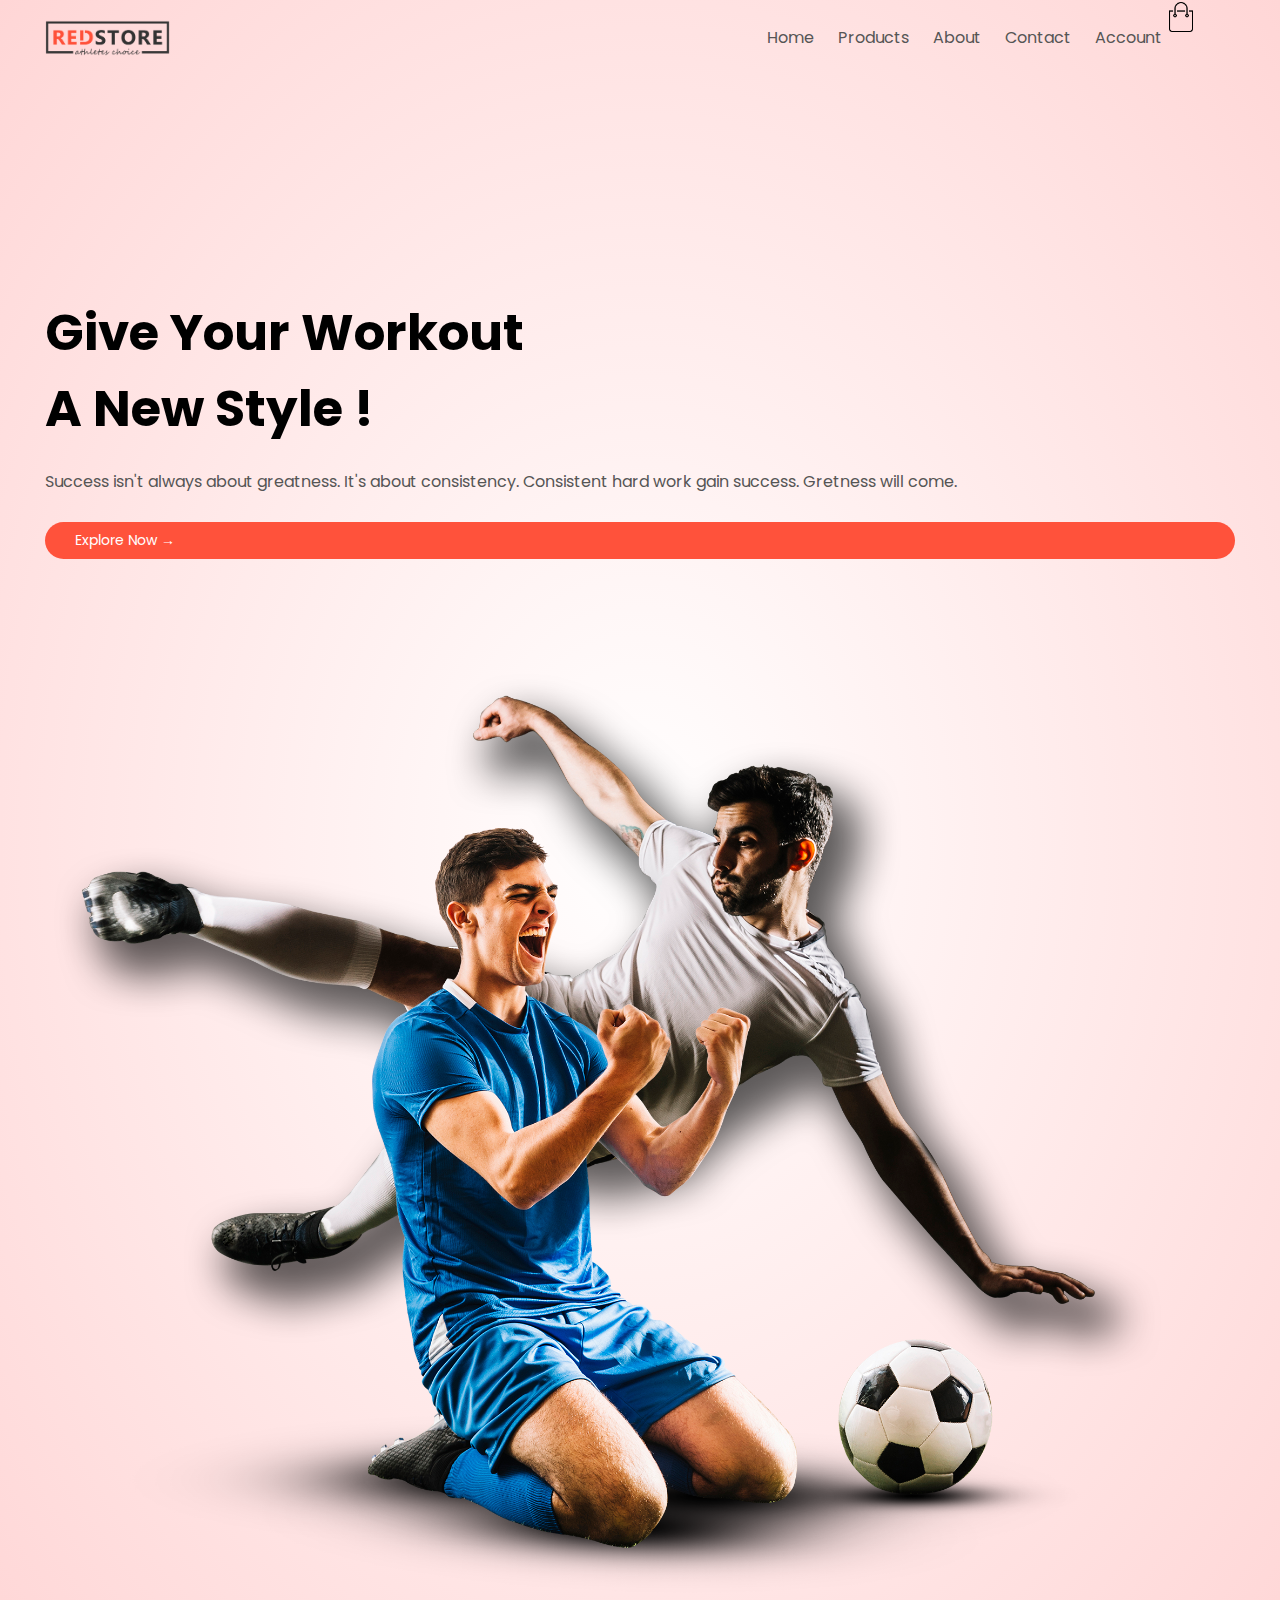
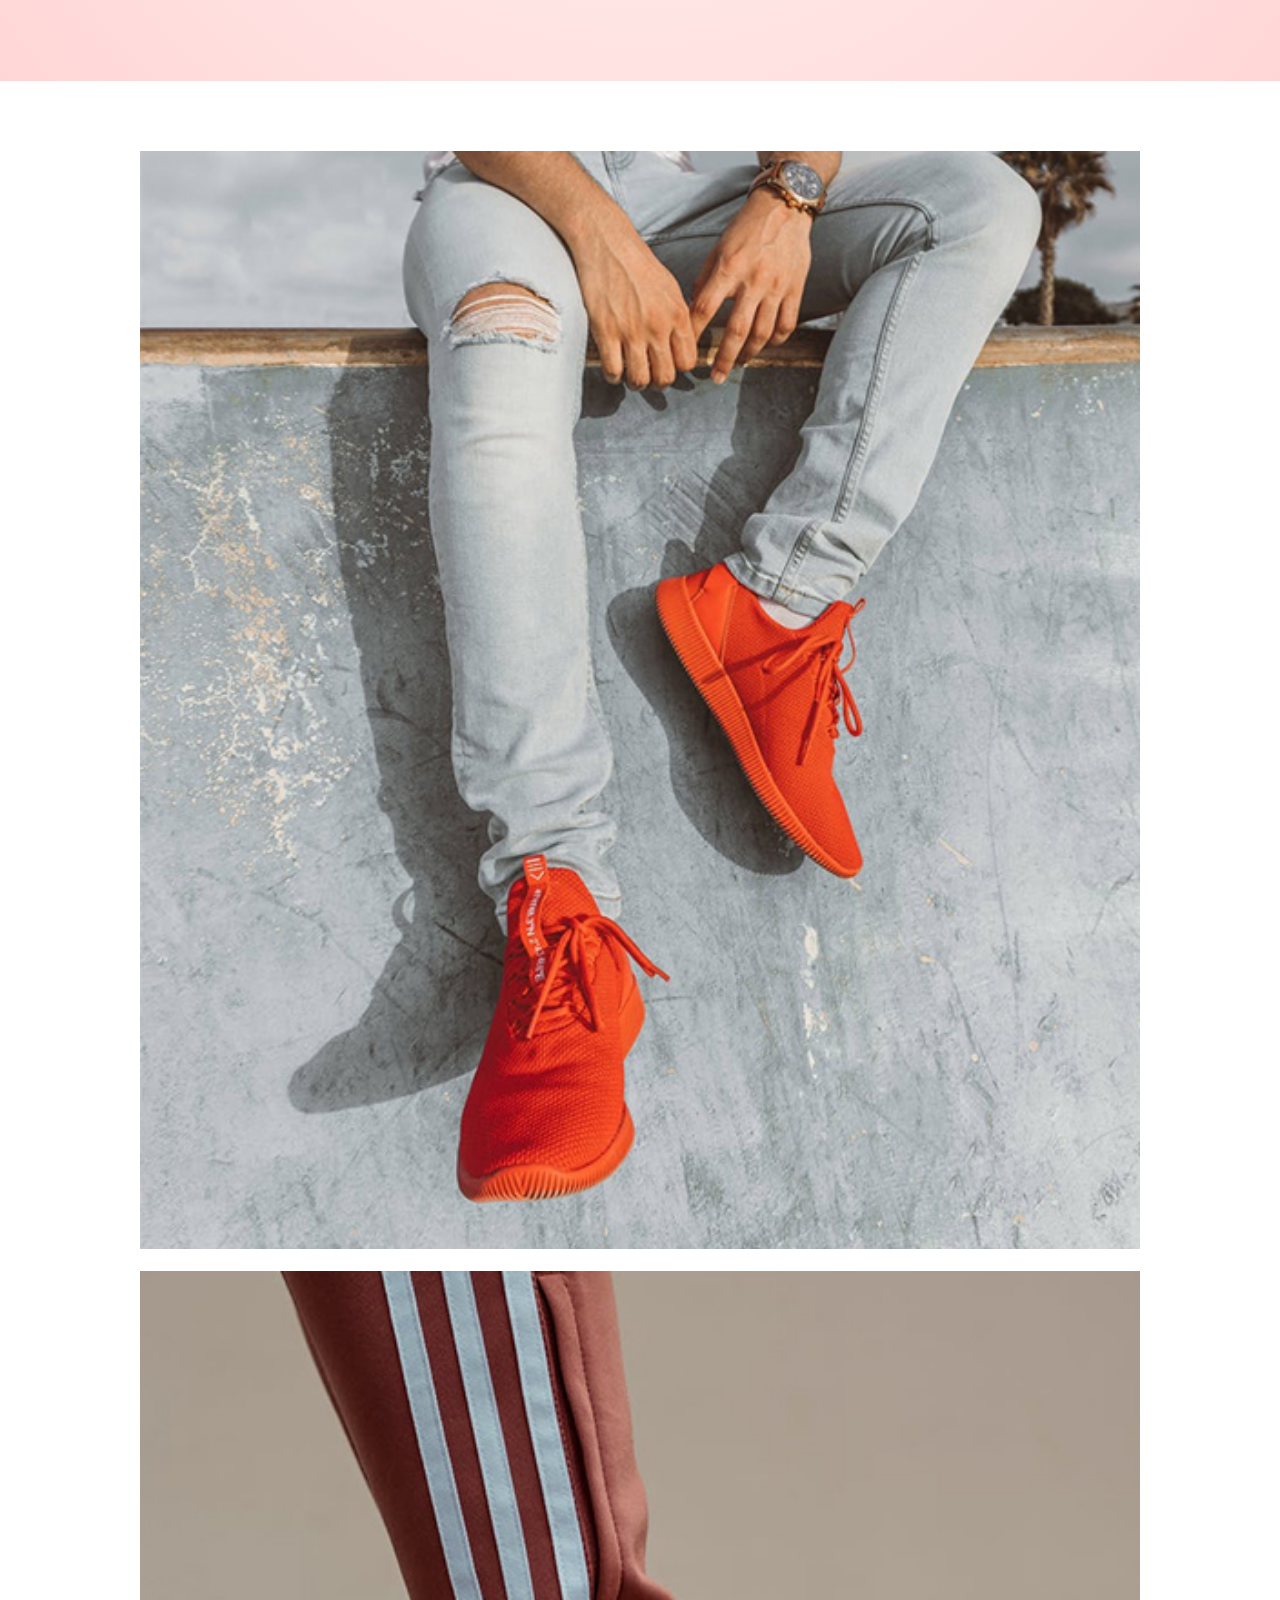
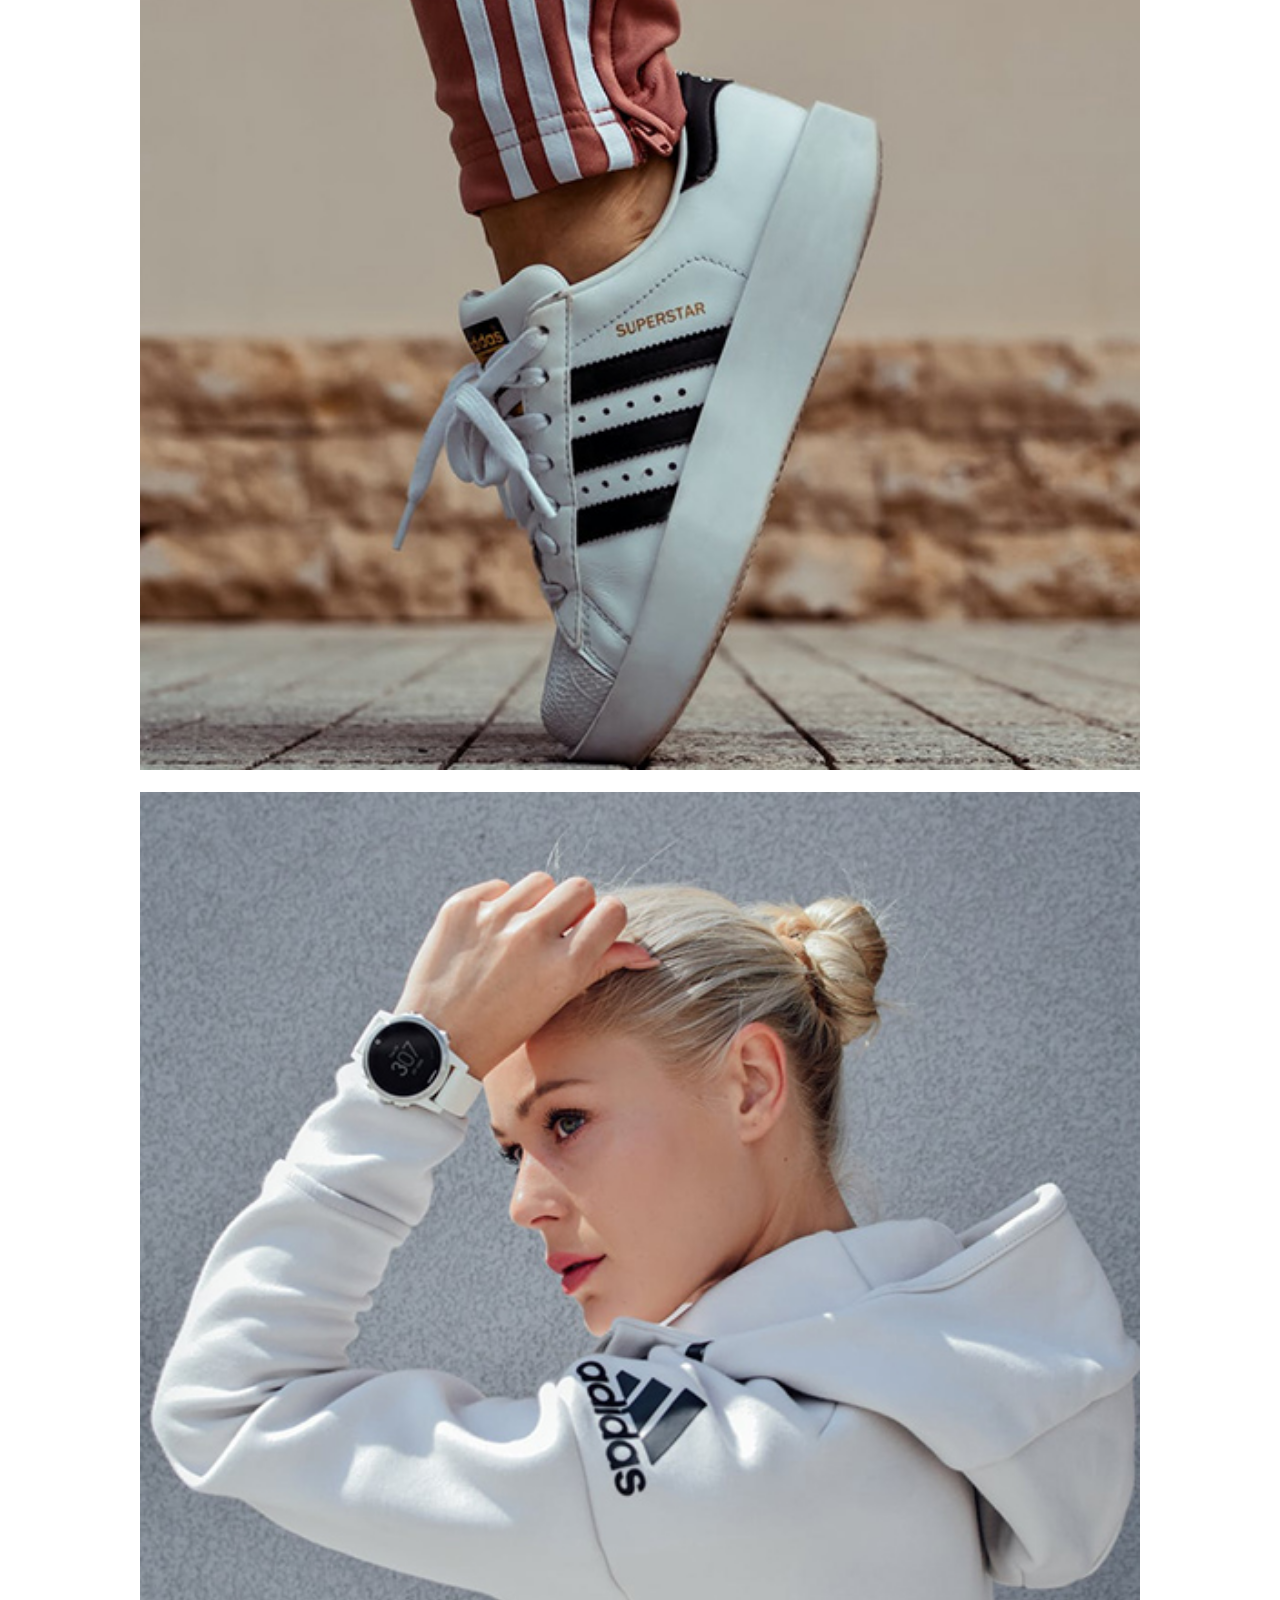
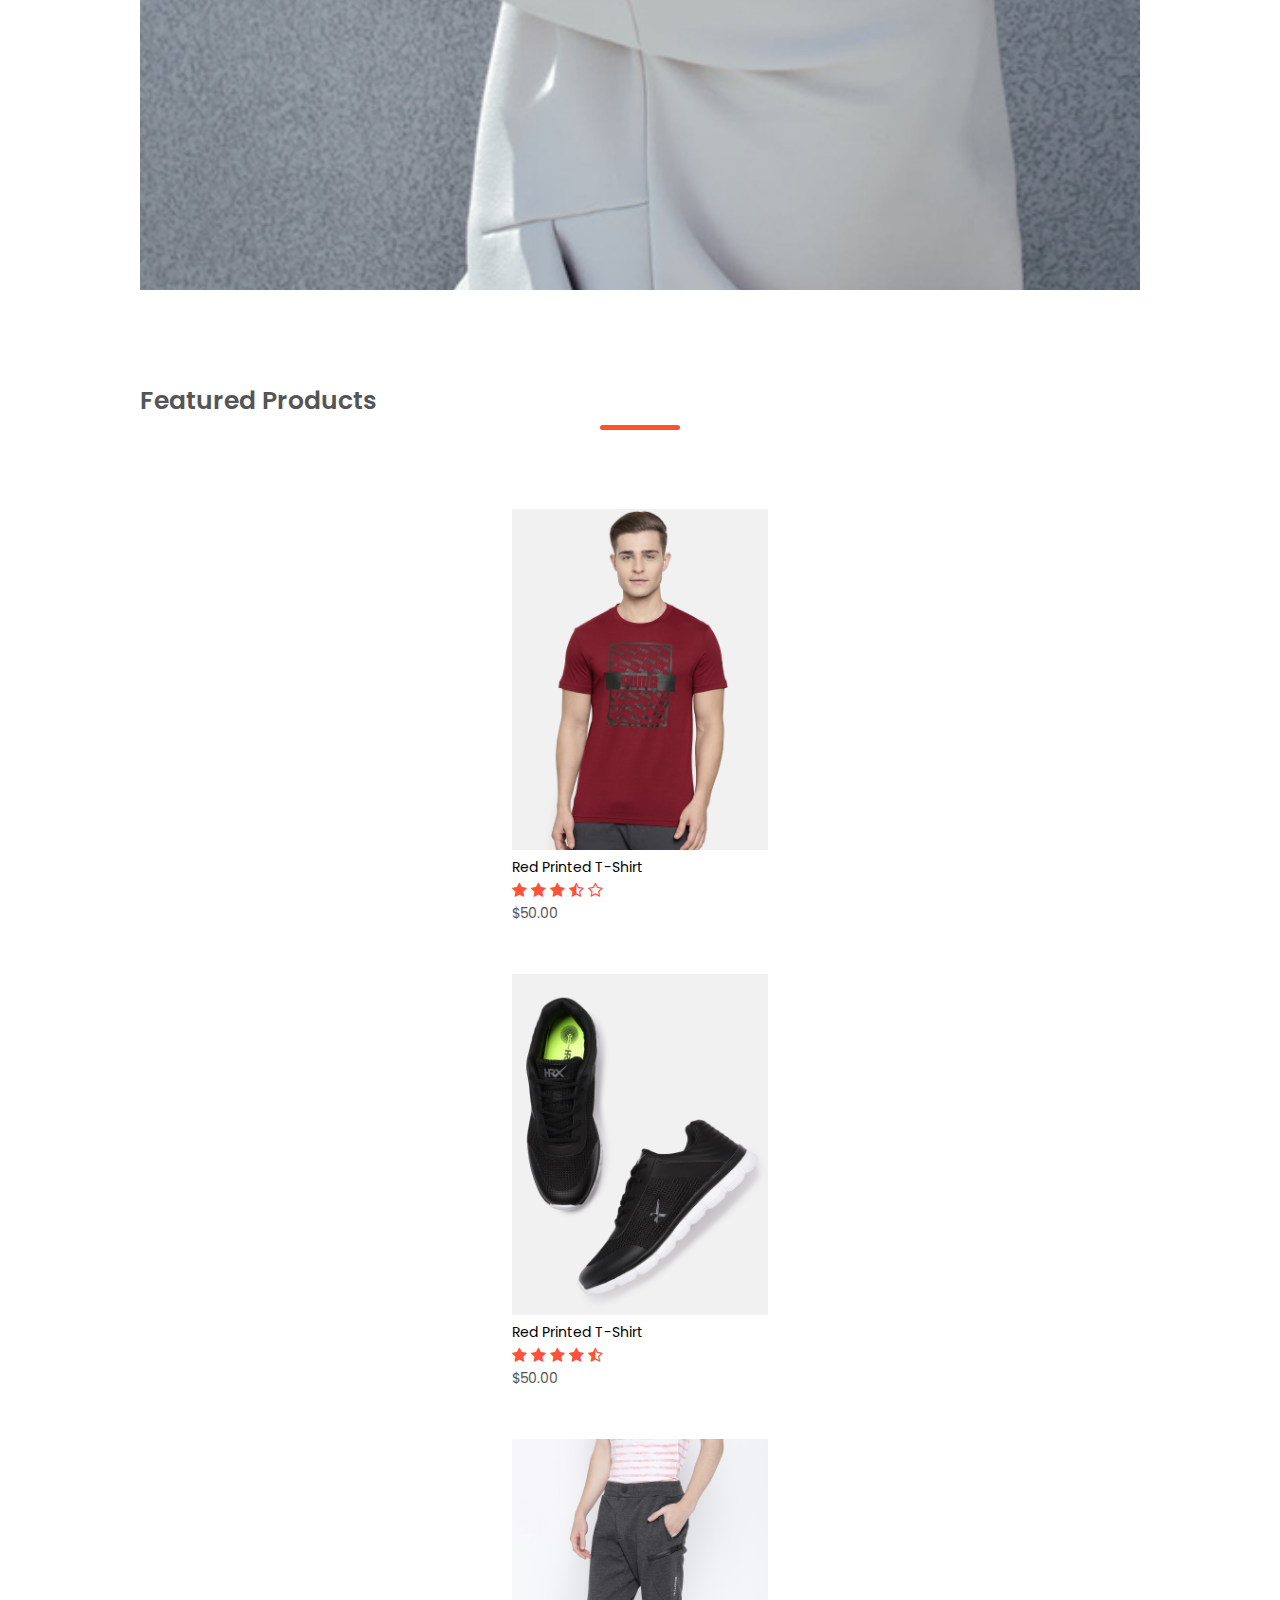
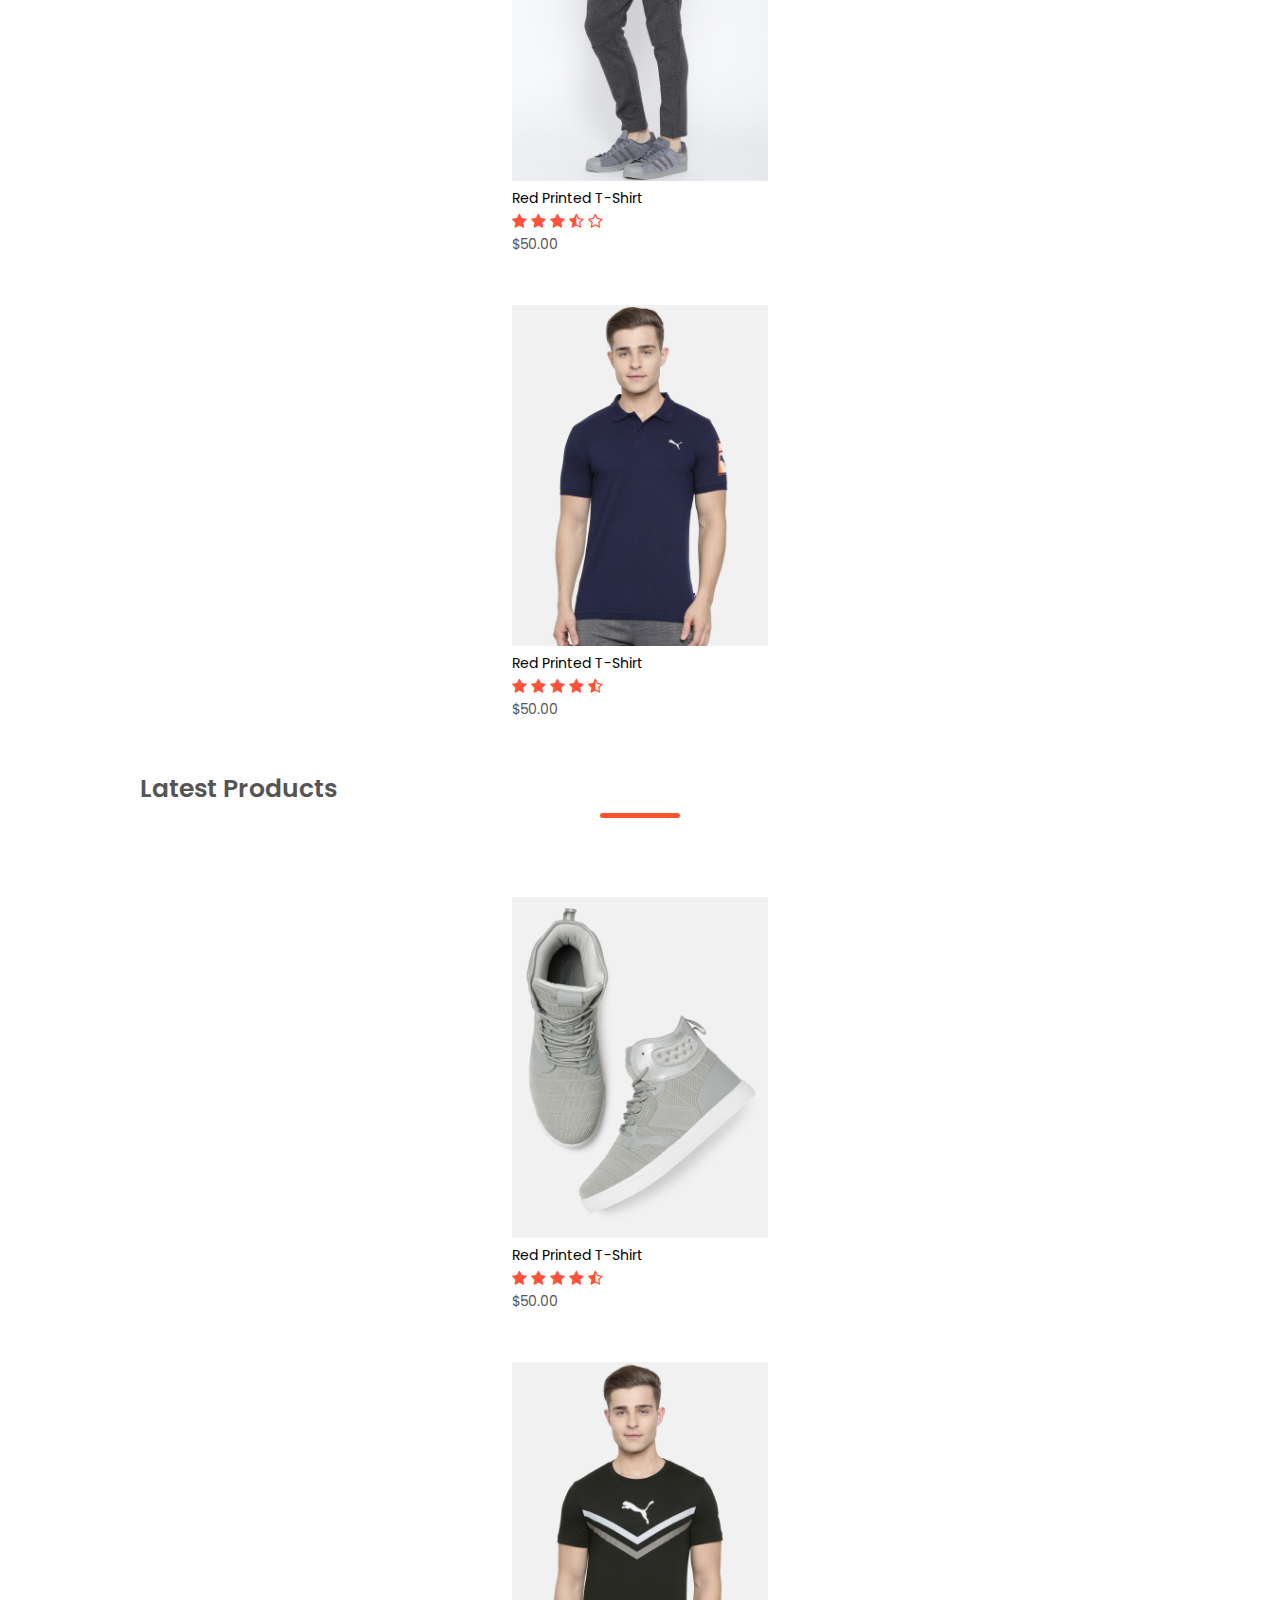
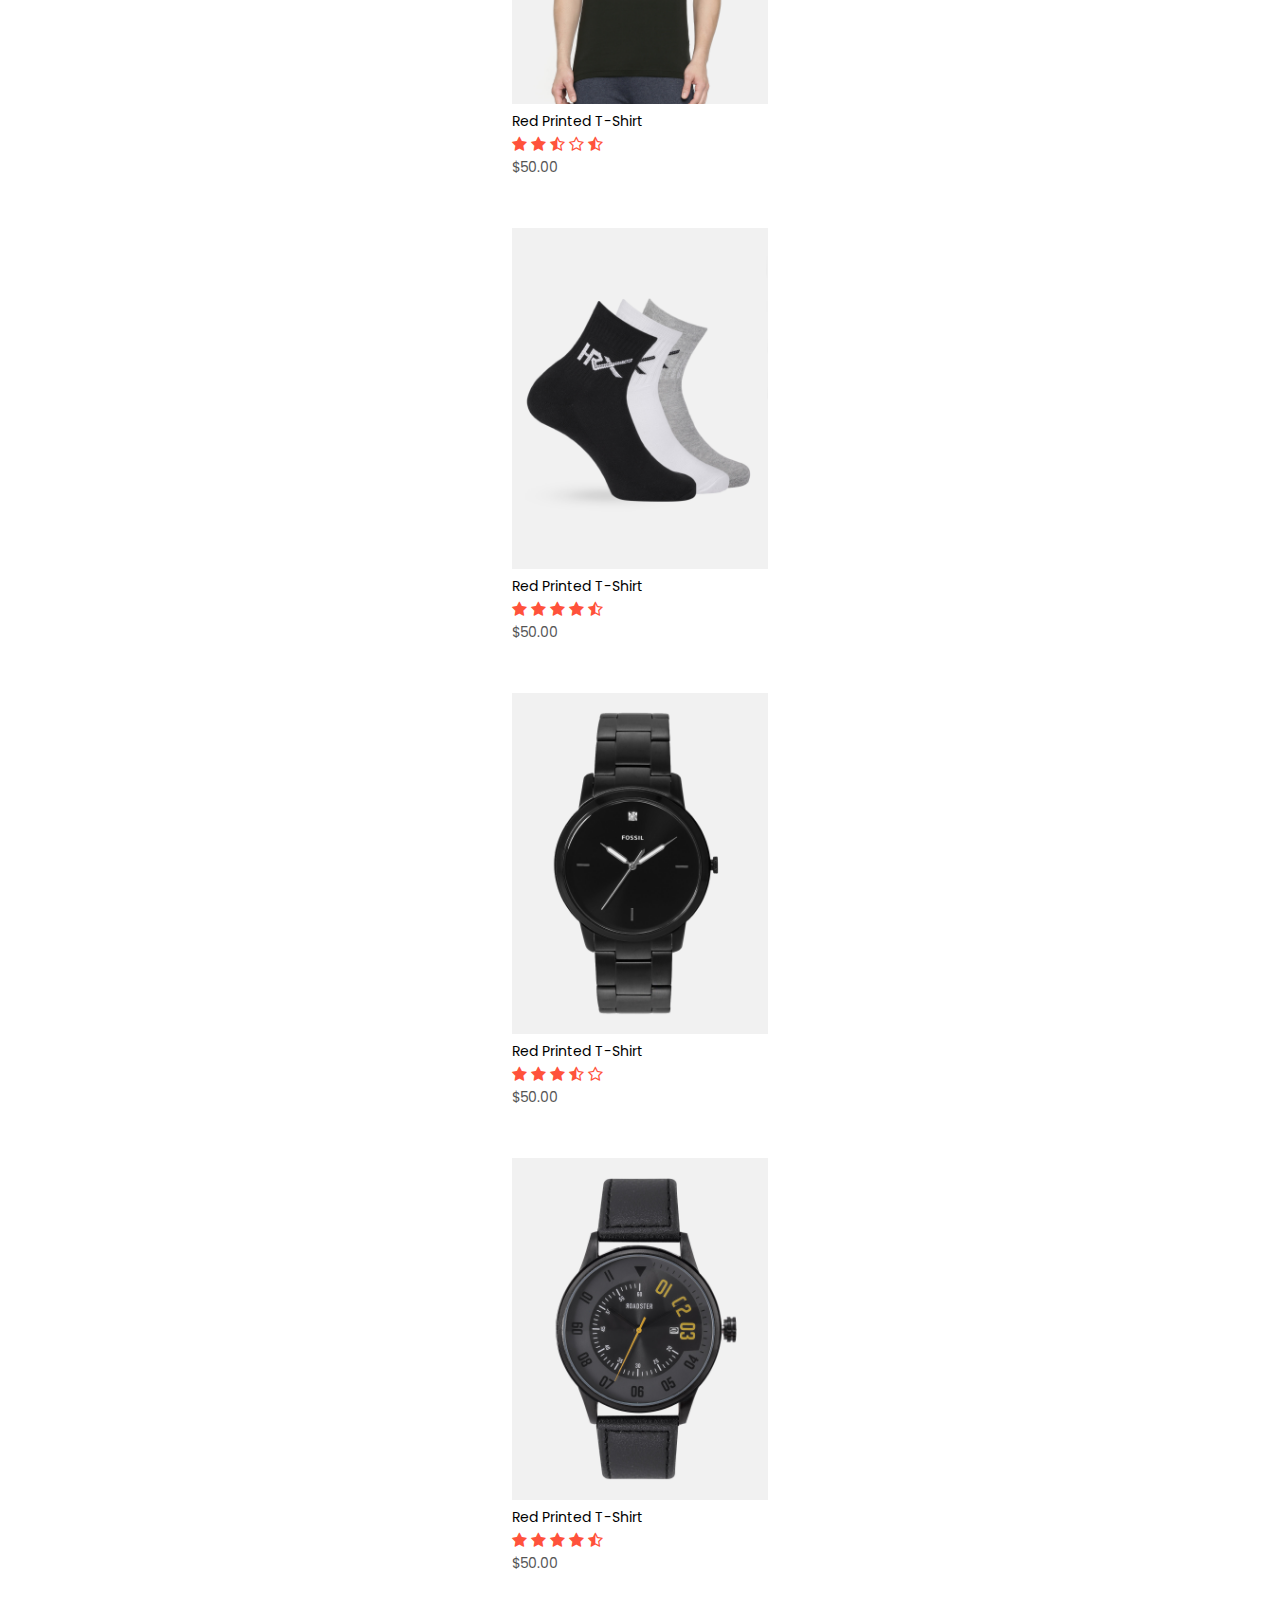
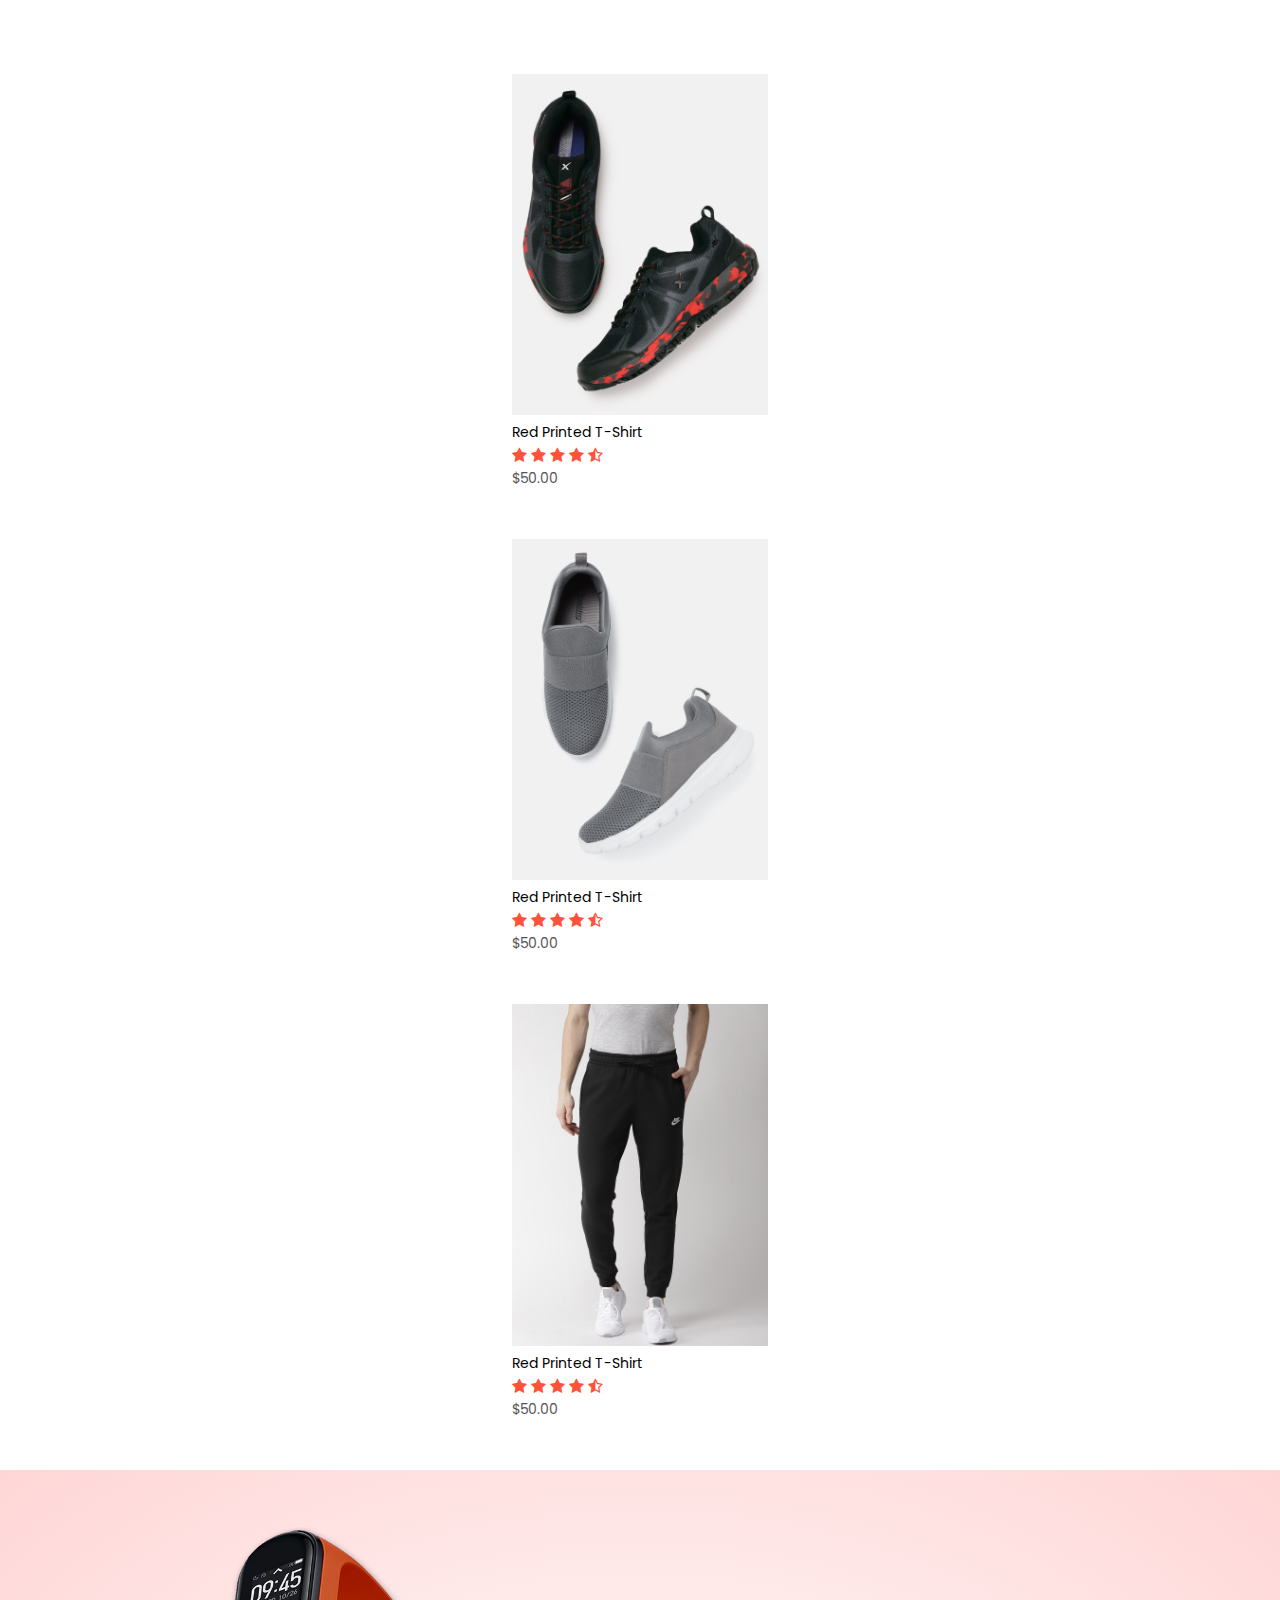
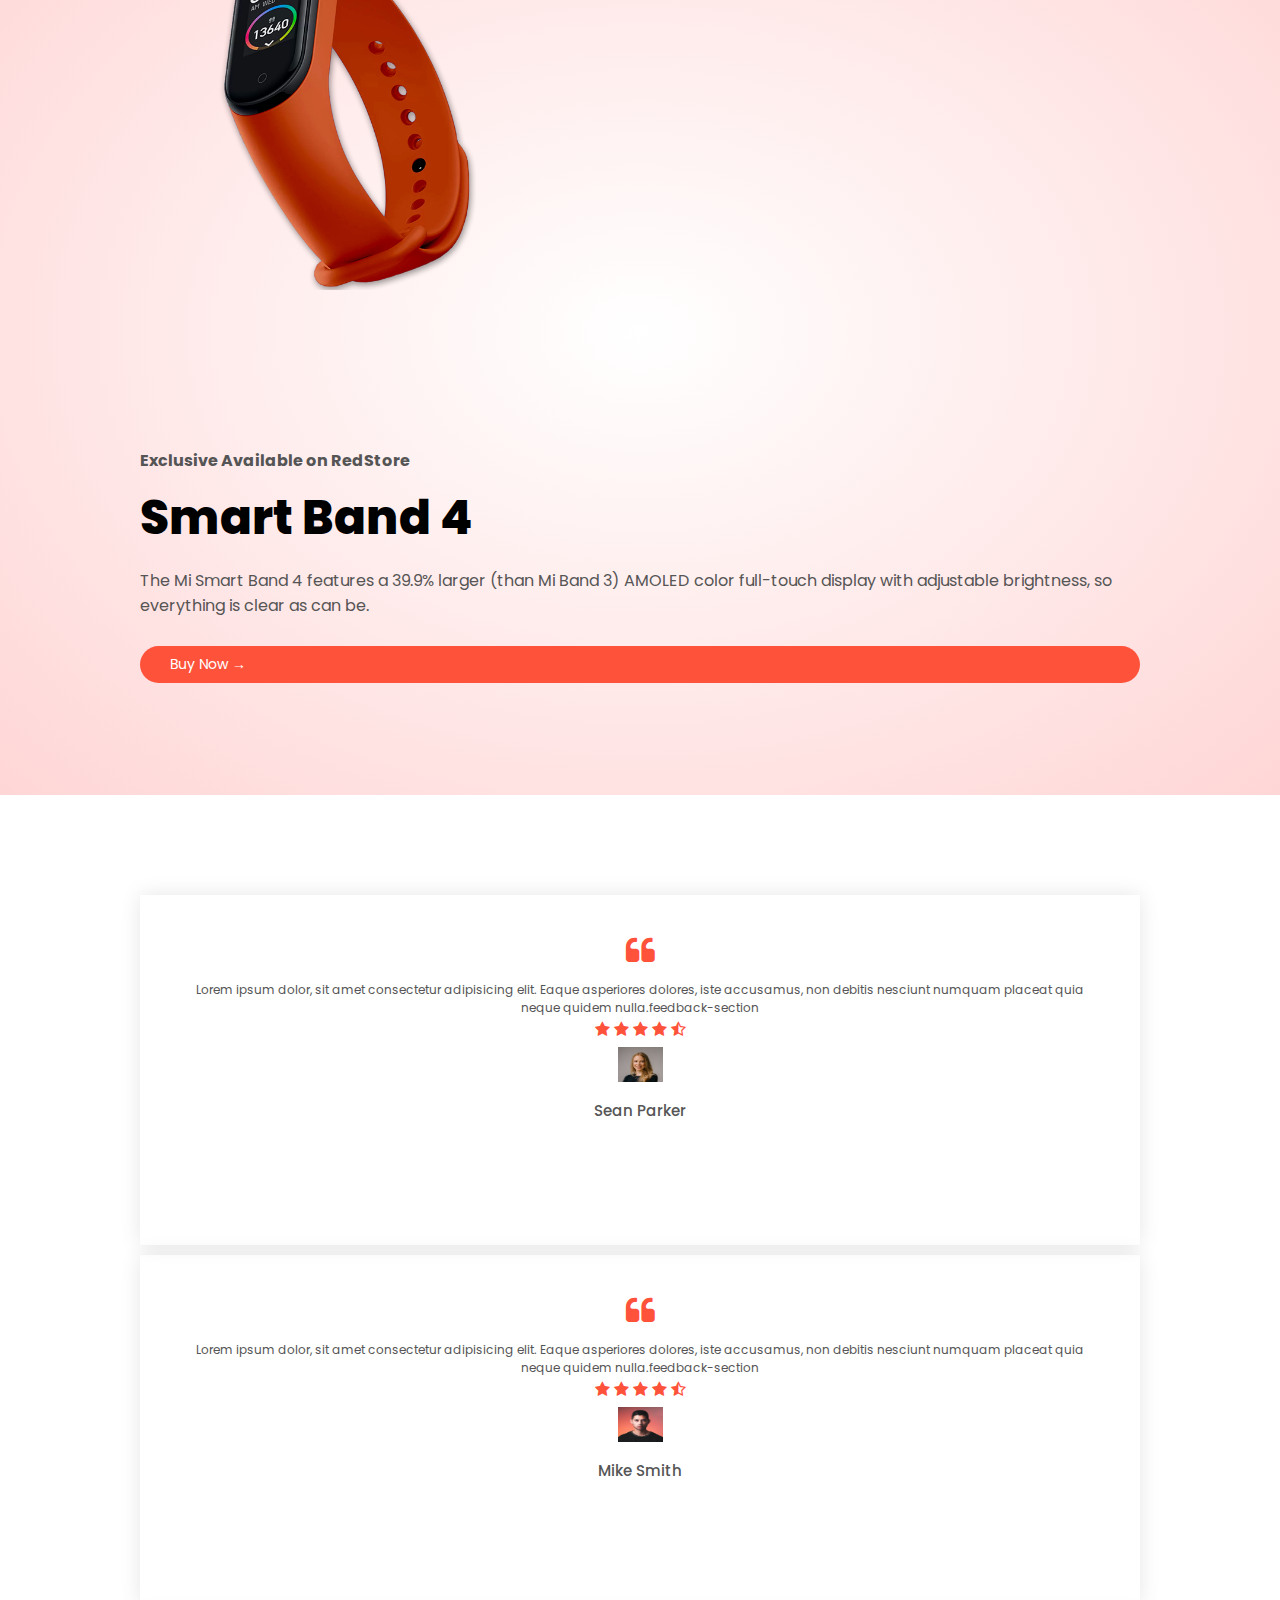
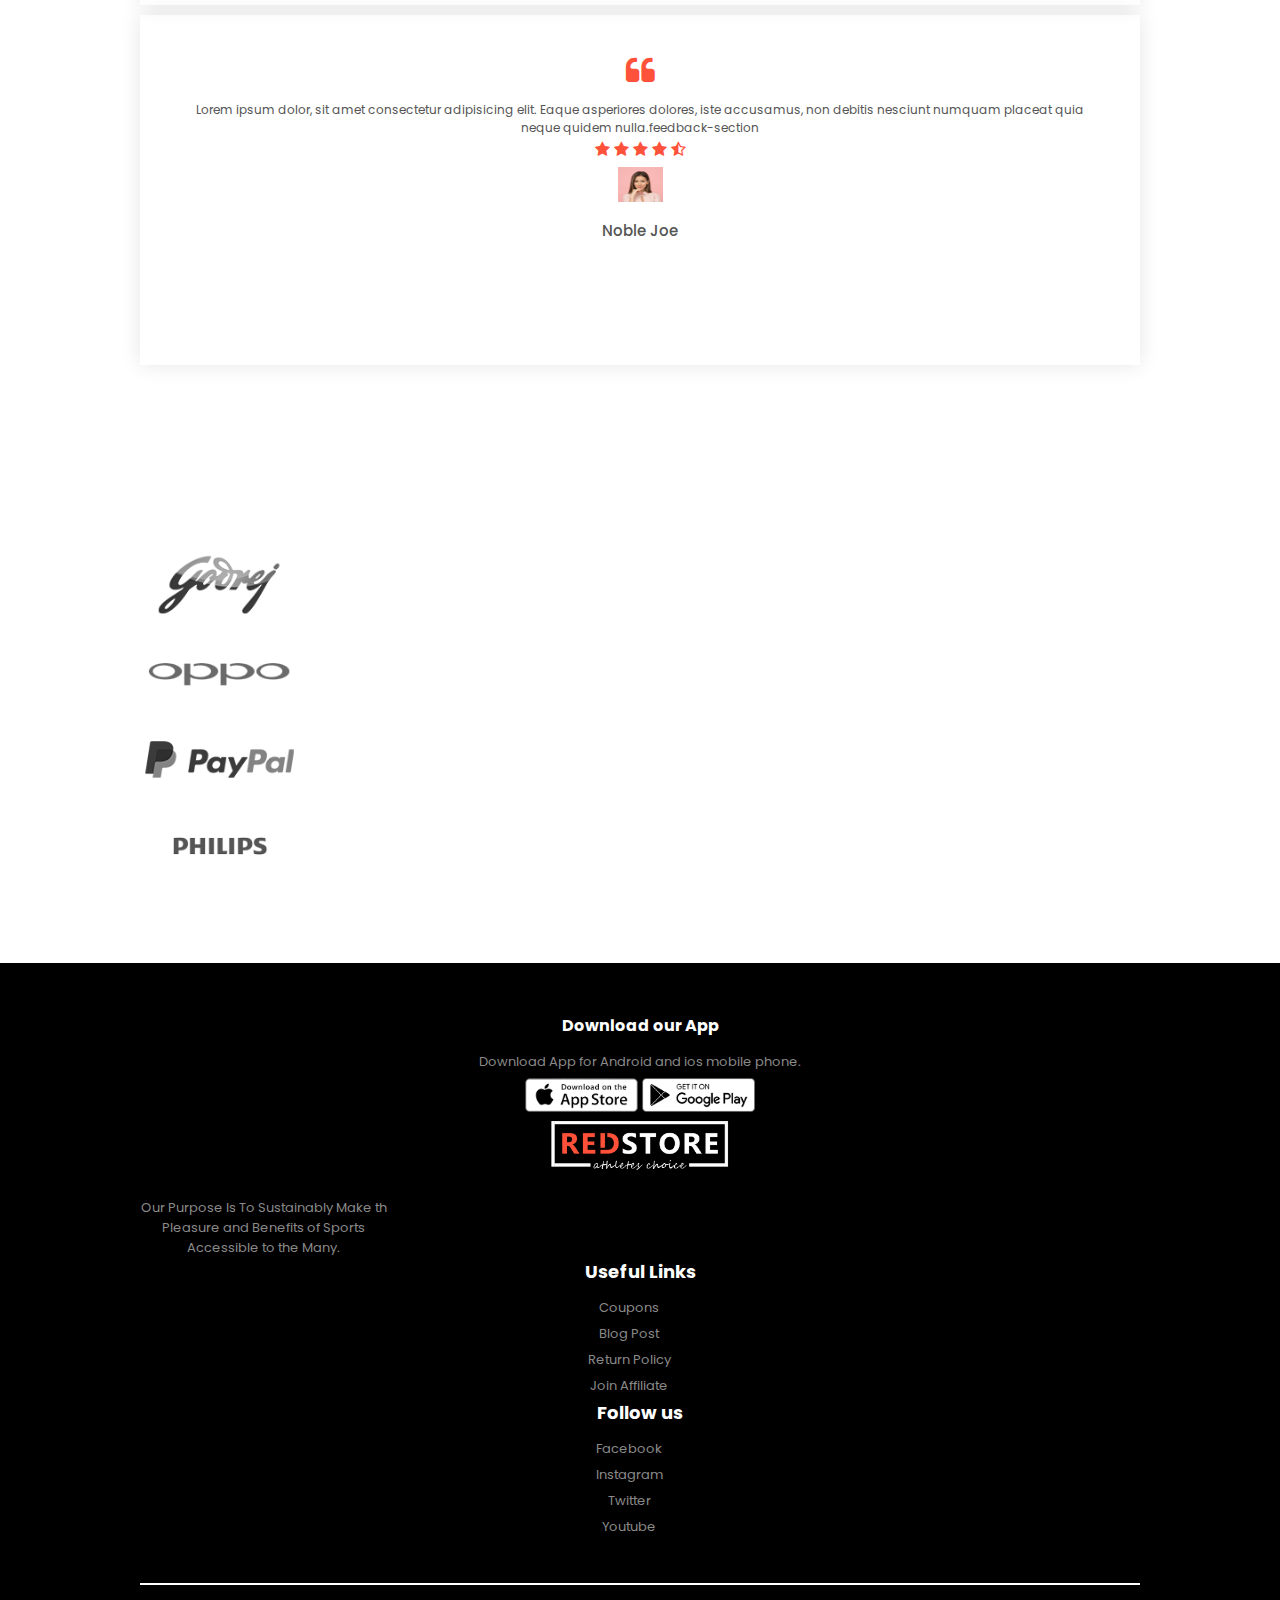
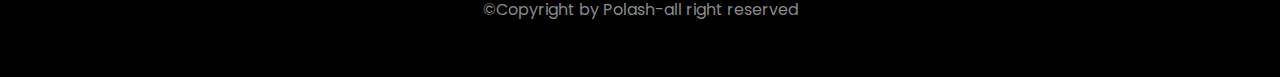
<file: img/index.html>
<!doctype html>
<html lang="en">

<head>
    <title>RedStore | eCommerce Website</title>
    <!-- Required meta tags -->
    <meta charset="utf-8">
    <meta name="viewport" content="width=device-width, initial-scale=1, shrink-to-fit=no">
    <link rel="shortcut icon" href="download.png" type="image/x-icon">
    <link rel="preconnect" href="https://fonts.googleapis.com">
    <link rel="preconnect" href="https://fonts.gstatic.com" crossorigin>
    <link
        href="https://fonts.googleapis.com/css2?family=Jost:wght@100;200;300;400;500;600;700;800;900&family=Lato:ital,wght@0,400;1,700&family=Poppins:wght@300;400;500;600;700;800&family=Work+Sans:ital,wght@0,200;0,300;0,400;0,500;0,600;0,700;0,800;0,900;1,200;1,300;1,400;1,500;1,700&display=swap"
        rel="stylesheet">

    <link rel="stylesheet" href="https://cdnjs.cloudflare.com/ajax/libs/font-awesome/4.7.0/css/font-awesome.css"
        integrity="sha512-5A8nwdMOWrSz20fDsjczgUidUBR8liPYU+WymTZP1lmY9G6Oc7HlZv156XqnsgNUzTyMefFTcsFH/tnJE/+xBg=="
        crossorigin="anonymous" referrerpolicy="no-referrer" />
    <!-- Bootstrap CSS v5.2.1 -->
    <link href="https://cdn.jsdelivr.net/npm/bootstrap@5.2.1/dist/css/bootstrap.min.css" rel="stylesheet"
        integrity="sha384-iYQeCzEYFbKjA/T2uDLTpkwGzCiq6soy8tYaI1GyVh/UjpbCx/TYkiZhlZB6+fzT" crossorigin="anonymous">
    <link rel="stylesheet" href="style.css">

</head>

<body>

    <div class="header">
        <div class="container">

            <div class="logo">
                <a href="index.html"> <img src="logo.png" width="125px"></a>

            </div>

            <div class="menu">

                <ul id="menuItems">

                    <li><a href="">Home</a></li>
                    <li><a href="product.html" target="_blank">Products</a></li>
                    <li><a href="">About</a></li>
                    <li><a href="">Contact</a></li>
                    <li><a href="account.html" target="_blank">Account</a></li>
                </ul>
               <a href="cart.html" target="_blank"> <img src="cart.png" width="30px" height="30px"></a>
               <img src="menu.png" class="mnu-icon">
            </div>



            <div class="banner">
                <div class="row">
                    <div class="col-xl-6">
                        <div class="banner-content">
                            <h1>Give Your Workout A New Style !</h1>
                            <p>Success isn't always about greatness. It's about consistency. Consistent
                                hard work gain success. Gretness will come.</p>
                            <div class="btn">Explore Now &#8594;</div>
                        </div>
                    </div>
                    <div class="col-xl-6">
                        <img src="image1.png" alt="">
                    </div>
                </div>
            </div>

        </div>
    </div>


    <div class="category">
        <div class="small-container">
            <div class="row">
                <div class="col-xl-4 col-md-12">
                    <img src="category-1.jpg" alt="">
                </div>
                <div class="col-xl-4 col-md-12">
                    <img src="category-2.jpg " alt="">
                </div>
                <div class="col-xl-4  col-md-12">
                    <img src="category-3.jpg" alt="">
                </div>
            </div>
        </div>
    </div>



    <!-- Featured product section  -->


    <div class="featured-product">
        <div class="small-container">
            <h2 class="text-center f-title">Featured Products</h2>
            <div class="row">
                <div class="col-xl-4 items">
                    <a href="Product-details.html" target="_blank"><img src="product-1.jpg" alt=""></a>
                    <h4>Red Printed T-Shirt</h4>
                    <div class="rating">
                        <i class="fa fa-star"></i>
                        <i class="fa fa-star"></i>
                        <i class="fa fa-star"></i>
                        <i class="fa fa-star-half-o"></i>
                        <i class="fa fa-star-o"></i>
                    </div>
                    <p>$50.00</p>
                </div>
                <div class="col-xl-4 items">
                    <a href="Product-details.html" target="_blank"><img src="product-2.jpg" alt=""></a>
                    <h4>Red Printed T-Shirt</h4>
                    <div class="rating">
                        <i class="fa fa-star"></i>
                        <i class="fa fa-star"></i>
                        <i class="fa fa-star"></i>
                        <i class="fa fa-star"></i>
                        <i class="fa fa-star-half-o"></i>
                    </div>
                    <p>$50.00</p>
                </div>
                <div class="col-xl-3 items">
                    <a href="Product-details.html" target="_blank"><img src="product-3.jpg" alt=""></a>
                    <h4>Red Printed T-Shirt</h4>
                    <div class="rating">
                        <i class="fa fa-star"></i>
                        <i class="fa fa-star"></i>
                        <i class="fa fa-star"></i>
                        <i class="fa fa-star-half-o"></i>
                        <i class="fa fa-star-o"></i>
                    </div>
                    <p>$50.00</p>
                </div>
                <div class="col-xl-4 items">
                    <a href="Product-details.html" target="_blank"><img src="product-4.jpg" alt=""></a>
                    <h4>Red Printed T-Shirt</h4>
                    <div class="rating">
                        <i class="fa fa-star"></i>
                        <i class="fa fa-star"></i>
                        <i class="fa fa-star"></i>
                        <i class="fa fa-star"></i>
                        <i class="fa fa-star-half-o"></i>
                    </div>
                    <p>$50.00</p>
                </div>

            </div>
        </div>
    </div>

    <div class="featured-product">
        <div class="small-container">
            <h2 class="text-center f-title">Latest Products</h2>
            <div class="row">
                <div class="col-xl-4 items">
                    <a href="Product-details.html" target="_blank"><img src="product-5.jpg" alt=""></a>
                    <h4>Red Printed T-Shirt</h4>
                    <div class="rating">
                        <i class="fa fa-star"></i>
                        <i class="fa fa-star"></i>
                        <i class="fa fa-star"></i>
                        <i class="fa fa-star"></i>
                        <i class="fa fa-star-half-o"></i>
                    </div>
                    <p>$50.00</p>
                </div>
                <div class="col-xl-4 items">
                    <a href="Product-details.html" target="_blank"><img src="product-6.jpg" alt=""></a>
                    <h4>Red Printed T-Shirt</h4>
                    <div class="rating">

                        <i class="fa fa-star"></i>
                        <i class="fa fa-star"></i>
                        <i class="fa fa-star-half-o"></i>
                        <i class="fa fa-star-o"></i>
                        <i class="fa fa-star-half-o"></i>
                    </div>
                    <p>$50.00</p>
                </div>
                <div class="col-xl-3 items">
                    <a href="Product-details.html" target="_blank"><img src="product-7.jpg" alt=""></a>
                    <h4>Red Printed T-Shirt</h4>
                    <div class="rating">
                        <i class="fa fa-star"></i>
                        <i class="fa fa-star"></i>
                        <i class="fa fa-star"></i>
                        <i class="fa fa-star"></i>
                        <i class="fa fa-star-half-o"></i>
                    </div>
                    <p>$50.00</p>
                </div>
                <div class="col-xl-4 items">
                    <a href="Product-details.html" target="_blank"><img src="product-8.jpg" alt=""></a>
                    <h4>Red Printed T-Shirt</h4>
                    <div class="rating">
                        <i class="fa fa-star"></i>
                        <i class="fa fa-star"></i>
                        <i class="fa fa-star"></i>
                        <i class="fa fa-star-half-o"></i>
                        <i class="fa fa-star-o"></i>
                    </div>
                    <p>$50.00</p>
                </div>

            </div>
        </div>
    </div>



    <div class="featured-product">
        <div class="small-container">

            <div class="row">
                <div class="col-xl-4 items last">
                    <a href="Product-details.html" target="_blank"><img src="product-9.jpg" alt=""></a>
                    <h4>Red Printed T-Shirt</h4>
                    <div class="rating">
                        <i class="fa fa-star"></i>
                        <i class="fa fa-star"></i>
                        <i class="fa fa-star"></i>
                        <i class="fa fa-star"></i>
                        <i class="fa fa-star-half-o"></i>
                    </div>
                    <p>$50.00</p>
                </div>
                <div class="col-xl-4 items">
                    <a href="Product-details.html" target="_blank"><img src="product-10.jpg" alt=""></a>
                    <h4>Red Printed T-Shirt</h4>
                    <div class="rating">
                        <i class="fa fa-star"></i>
                        <i class="fa fa-star"></i>
                        <i class="fa fa-star"></i>
                        <i class="fa fa-star"></i>
                        <i class="fa fa-star-half-o"></i>
                    </div>
                    <p>$50.00</p>
                </div>
                <div class="col-xl-3 items">
                    <a href="Product-details.html" target="_blank"><img src="product-11.jpg" alt=""></a>
                    <h4>Red Printed T-Shirt</h4>
                    <div class="rating">
                        <i class="fa fa-star"></i>
                        <i class="fa fa-star"></i>
                        <i class="fa fa-star"></i>
                        <i class="fa fa-star"></i>
                        <i class="fa fa-star-half-o"></i>
                    </div>
                    <p>$50.00</p>
                </div>
                <div class="col-xl-4 items mb-5">
                    <a href="Product-details.html" target="_blank"><img src="product-12.jpg" alt=""></a>
                    <h4>Red Printed T-Shirt</h4>
                    <div class="rating">
                        <i class="fa fa-star"></i>
                        <i class="fa fa-star"></i>
                        <i class="fa fa-star"></i>
                        <i class="fa fa-star"></i>
                        <i class="fa fa-star-half-o"></i>
                    </div>
                    <p>$50.00</p>
                </div>

            </div>
        </div>
    </div>



    <!-- smart band section -->

    <div class="smart-band">
        <div class="small-container">
            <div class="row">
                <div class="col-xl-5 col-md-12">
                    <img src="exclusive.png" alt="">
                </div>
                <div class="col-xl-7 col-md-12">
                    <div class="smart-content">
                        <h4>
                            Exclusive Available on RedStore</h4>
                        <h2>Smart Band 4</h2>
                        <p>The Mi Smart Band 4 features a 39.9% larger (than Mi Band 3) AMOLED color full-touch display
                            with
                            adjustable brightness, so everything is clear as can be.
                        </p>
                        <div class="btn">Buy Now →</div>
                    </div>
                </div>
            </div>
        </div>
    </div>


    <!-- ----------feedback-section--------------- -->

    <div class="feedback-section">
        <div class="small-container">
            <div class="row">
                <div class="col-xl-4">
                    <div class="card">
                        <i class="fa fa-quote-left top"></i>
                        <p>Lorem ipsum dolor, sit amet consectetur adipisicing elit. Eaque asperiores dolores, iste
                            accusamus, non debitis nesciunt numquam placeat quia neque quidem nulla.feedback-section</p>
                        <div class="rating text-center ">
                            <i class="fa fa-star"></i>
                            <i class="fa fa-star"></i>
                            <i class="fa fa-star"></i>
                            <i class="fa fa-star"></i>
                            <i class="fa fa-star-half-o"></i>
                        </div>
                        <img src="user-1.png" width="45px" height="45px" class="rounded-circle">
                        <h6 class="text-center">Sean Parker</h6>
                    </div>
                </div>
                <div class="col-xl-4">
                    <div class="card">
                        <i class="fa fa-quote-left top"></i>
                        <p>Lorem ipsum dolor, sit amet consectetur adipisicing elit. Eaque asperiores dolores, iste
                            accusamus, non debitis nesciunt numquam placeat quia neque quidem nulla.feedback-section</p>
                        <div class="rating text-center ">
                            <i class="fa fa-star"></i>
                            <i class="fa fa-star"></i>
                            <i class="fa fa-star"></i>
                            <i class="fa fa-star"></i>
                            <i class="fa fa-star-half-o"></i>
                        </div>
                        <img src="user-2.png" width="45px" height="45px" class="rounded-circle">
                        <h6 class="text-center">Mike Smith</h6>
                    </div>
                </div>
                <div class="col-xl-4">
                    <div class="card">
                        <i class="fa fa-quote-left top"></i>
                        <p>Lorem ipsum dolor, sit amet consectetur adipisicing elit. Eaque asperiores dolores, iste
                            accusamus, non debitis nesciunt numquam placeat quia neque quidem nulla.feedback-section</p>
                        <div class="rating text-center ">
                            <i class="fa fa-star"></i>
                            <i class="fa fa-star"></i>
                            <i class="fa fa-star"></i>
                            <i class="fa fa-star"></i>
                            <i class="fa fa-star-half-o"></i>
                        </div>
                        <img src="user-3.png" width="45px" height="45px" class="rounded-circle">
                        <h6 class="text-center">Noble Joe</h6>
                    </div>
                </div>
            </div>
        </div>
    </div>


    <div class="brand-icon">
        <div class="small-container">
            <div class="row">
                <div class="col-xl-3 col-md-12  mx-md-auto">
                    <img src="logo-godrej.png" alt="">
                </div>
                <div class="col-xl-3 col-md-12 mx-md-auto">
                    <img src="logo-oppo.png" alt="">
                </div>
                <div class="col-xl-3 col-md-12 mx-md-auto">
                    <img src="logo-paypal.png" alt="">
                </div>
                <div class="col-xl-3 col-md-12 mx-md-auto">
                    <img src="logo-philips.png" alt="">
                </div>
            </div>
        </div>
    </div>


    <!-- footer section -->

    <div class="footer">
        <div class="small-container">
            <div class="row">
                <div class="col-xl-3">
                    <div class="app">
                        <h3>Download our App</h3>
                        <p>Download App for Android and ios mobile phone.</p>
                        <img src="app-store.png" alt="">
                        <img src="play-store.png" alt="">
                    </div>
                </div>

                <div class="col-xl-3">
                    <div class="redstore">
                        <img src="logo-white.png" alt="">
                        <p>Our Purpose Is To Sustainably Make th Pleasure and Benefits of Sports Accessible to the Many.
                        </p>
                    </div>
                </div>

                <div class="col-xl-3">
                    <div class="usefull">
                        <h3>Useful Links</h3>
                        <ul>
                            <li>Coupons</li>
                            <li>Blog Post</li>
                            <li>Return Policy</li>
                            <li>Join Affiliate</li>
                        </ul>
                    </div>
                </div>

                <div class="col-xl-3">
                    <div class="follow">
                        <h3>Follow us</h3>
                        <ul>
                            <li>Facebook</li>
                            <li>Instagram</li>
                            <li>Twitter</li>
                            <li>Youtube</li>
                        </ul>
                    </div>
                </div>
            </div>


            <div class="copyright">
                <p>&copy;Copyright by Polash-all right reserved</p>

            </div>
        </div>
    </div>
    </div>

    <script>
        var menuItems = document.getElementById("meuItems");

        menuItems.style.maxHeight = "0px";

        function menutoggle() {
            if (menuItems.style.maxHeight == "0px") {
                menuItems.style.maxHeight = "200px";
            } else {
                menuItems.style.maxHeight = "0px";
            }

        }
    </script>

</body>

</html>













<!-- Bootstrap JavaScript Libraries -->
<script src="https://cdn.jsdelivr.net/npm/@popperjs/core@2.11.6/dist/umd/popper.min.js"
    integrity="sha384-oBqDVmMz9ATKxIep9tiCxS/Z9fNfEXiDAYTujMAeBAsjFuCZSmKbSSUnQlmh/jp3" crossorigin="anonymous">
</script>

<script src="https://cdn.jsdelivr.net/npm/bootstrap@5.2.1/dist/js/bootstrap.min.js"
    integrity="sha384-7VPbUDkoPSGFnVtYi0QogXtr74QeVeeIs99Qfg5YCF+TidwNdjvaKZX19NZ/e6oz" crossorigin="anonymous">
</script>
</body>

</html>
</file>
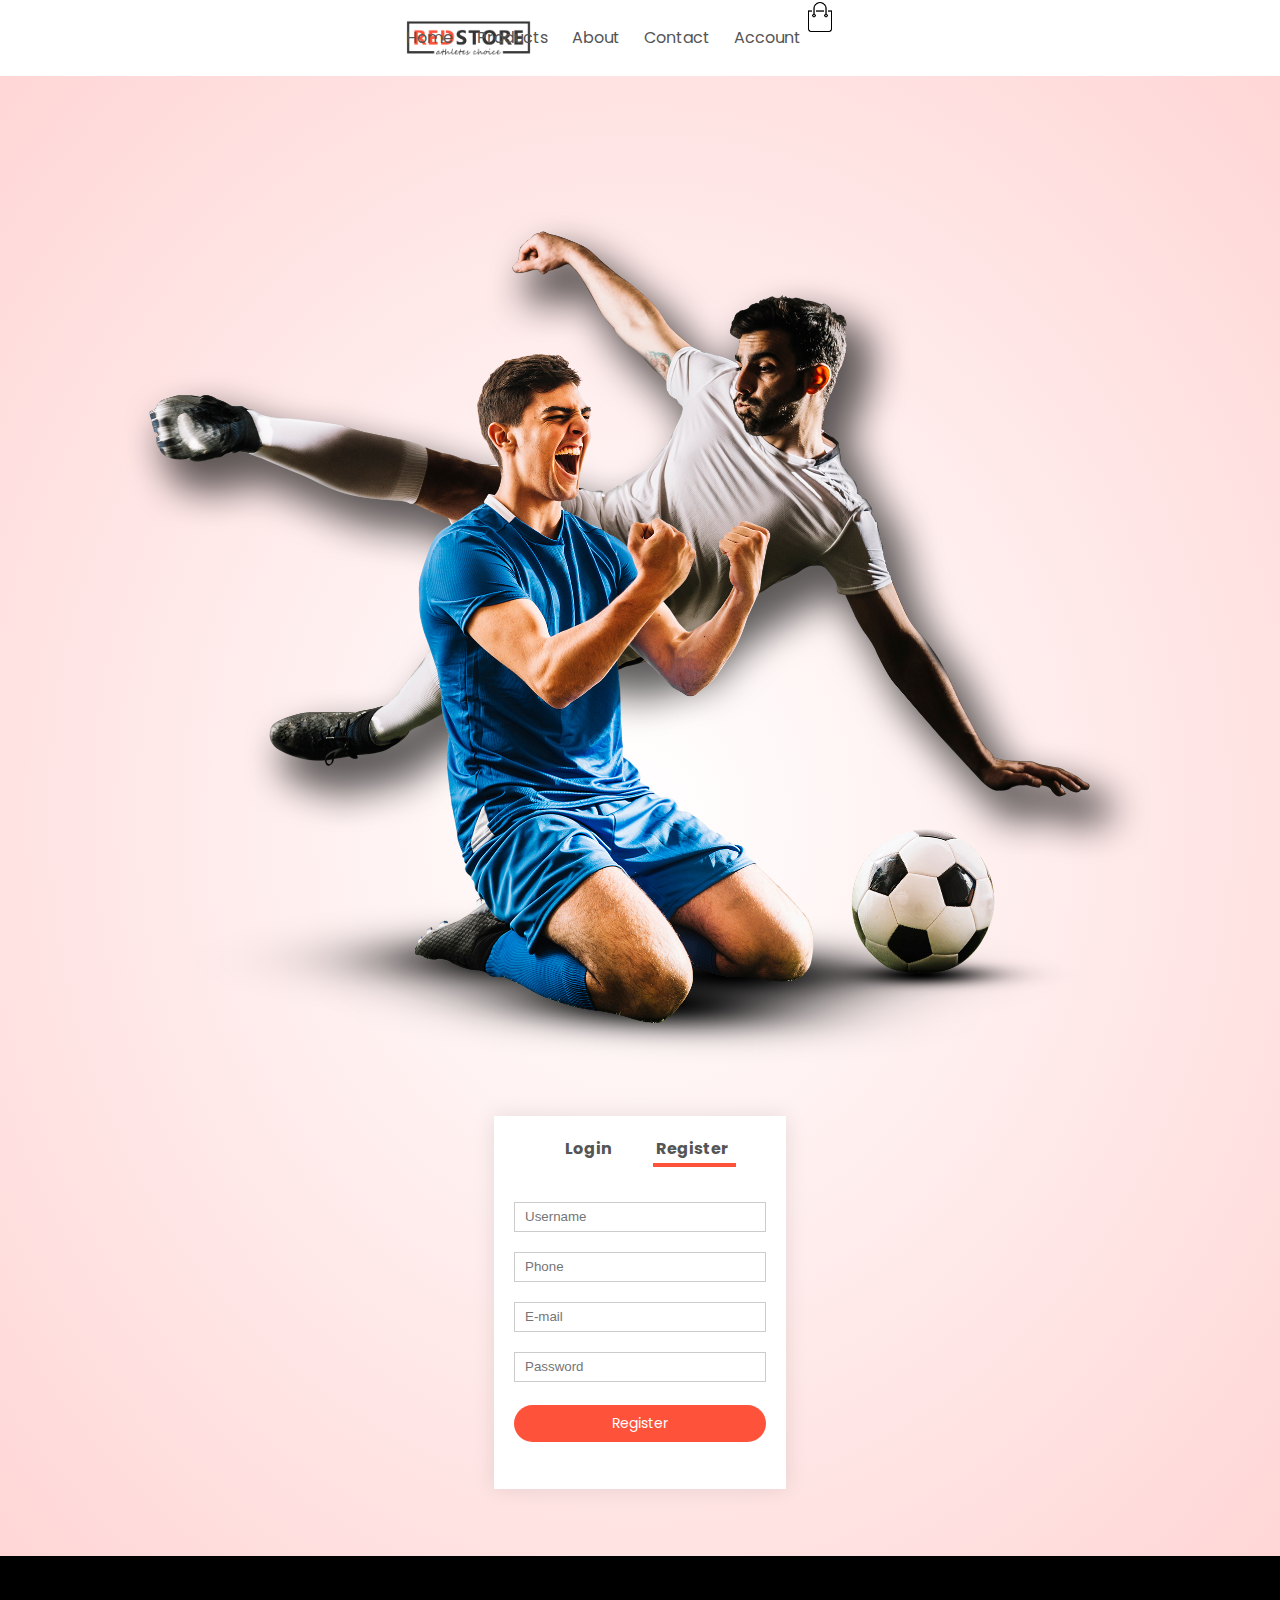
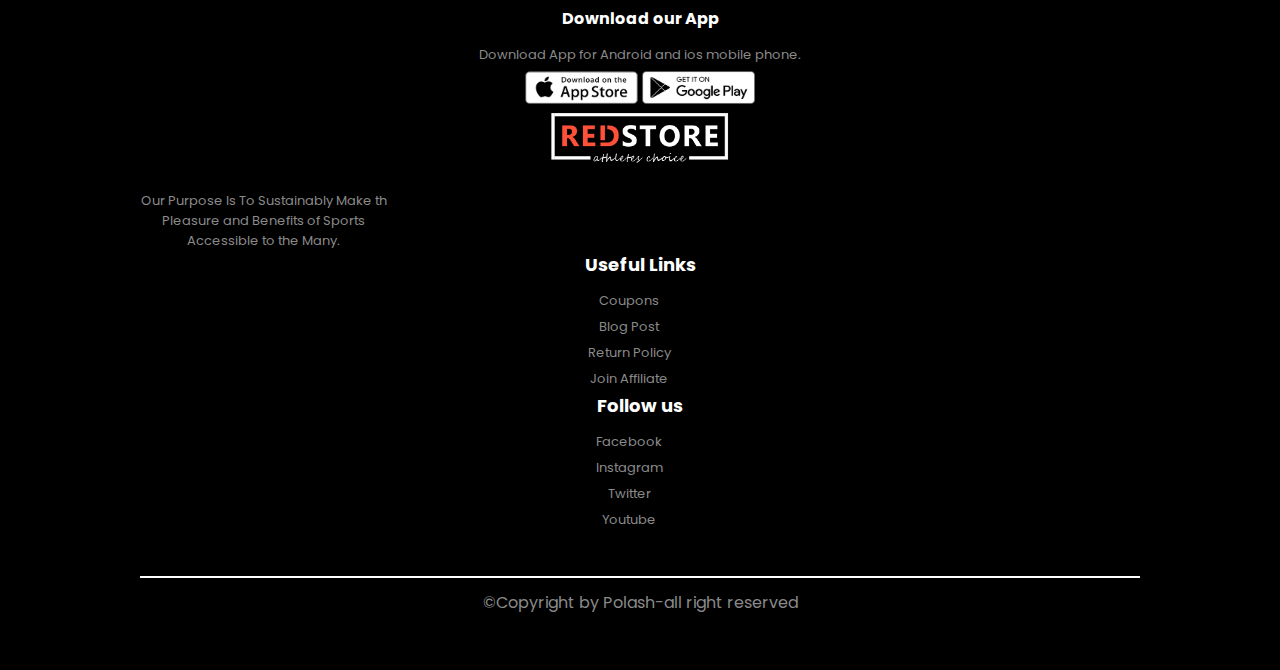
<file: img/account.html>
<!doctype html>
<html lang="en">

<head>
    <title>RedStore | Account login</title>
    <!-- Required meta tags -->
    <meta charset="utf-8">
    <meta name="viewport" content="width=device-width, initial-scale=1, shrink-to-fit=no">
    <link rel="shortcut icon" href="account.png" type="image/x-icon">
    <link rel="preconnect" href="https://fonts.googleapis.com">
    <link rel="preconnect" href="https://fonts.gstatic.com" crossorigin>
    <link
        href="https://fonts.googleapis.com/css2?family=Jost:wght@100;200;300;400;500;600;700;800;900&family=Lato:ital,wght@0,400;1,700&family=Poppins:wght@300;400;500;600;700;800&family=Work+Sans:ital,wght@0,200;0,300;0,400;0,500;0,600;0,700;0,800;0,900;1,200;1,300;1,400;1,500;1,700&display=swap"
        rel="stylesheet">

    <link rel="stylesheet" href="https://cdnjs.cloudflare.com/ajax/libs/font-awesome/4.7.0/css/font-awesome.css"
        integrity="sha512-5A8nwdMOWrSz20fDsjczgUidUBR8liPYU+WymTZP1lmY9G6Oc7HlZv156XqnsgNUzTyMefFTcsFH/tnJE/+xBg=="
        crossorigin="anonymous" referrerpolicy="no-referrer" />
    <!-- Bootstrap CSS v5.2.1 -->
    <link href="https://cdn.jsdelivr.net/npm/bootstrap@5.2.1/dist/css/bootstrap.min.css" rel="stylesheet"
        integrity="sha384-iYQeCzEYFbKjA/T2uDLTpkwGzCiq6soy8tYaI1GyVh/UjpbCx/TYkiZhlZB6+fzT" crossorigin="anonymous">
    <link rel="stylesheet" href="style.css">



</head>

<body>

    <div class="header product-page">
        <div class="container">

            <div class="logo">
                <a href="index.html"> <img src="logo.png" width="125px"></a>

            </div>

            <div class="menu">
                <ul id="menuItems">
                    <li><a href="index.html">Home</a></li>
                    <li><a href="Product.html" target="_blank">Products</a></li>
                    <li><a href="">About</a></li>
                    <li><a href="">Contact</a></li>
                    <li><a href="">Account</a></li>
                </ul>
                <a href="cart.html" target="_blank"><img src="cart.png" width="30px" height="30px"></a>
                <img src="menu.png" class="mnu-icon" onclick="menutoggle()">
            </div>
        </div>
    </div>

    <div class="account-section">
        <div class="small-container content">
            <div class="row">
                <div class="col-xl-6">
                    <img src="image1.png" width="100%">
                </div>
                <div class="col-xl-6">
                    <div class="form">
                        <div class="form-btn">
                            <span>Login</span>
                        
                            <span > Register</span>
                            <hr id="indicator">
                        </div>
                        
                        <form id="regForm">
                            <input type="text" placeholder="Username">
                            <input type="number" placeholder="Phone">
                            <input type="email" placeholder="E-mail">
                            <input type="password" placeholder="Password">
                            <div class="btn" type="submit">Register</div>
                           
                        </form>
                    </div>
                </div>
            </div>
        </div>
    </div>


    <div class="footer">
        <div class="small-container">
            <div class="row">
                <div class="col-xl-3">
                    <div class="app">
                        <h3>Download our App</h3>
                        <p>Download App for Android and ios mobile phone.</p>
                        <img src="app-store.png" alt="">
                        <img src="play-store.png" alt="">
                    </div>
                </div>

                <div class="col-xl-3">
                    <div class="redstore">
                        <img src="logo-white.png" alt="">
                        <p>Our Purpose Is To Sustainably Make th Pleasure and Benefits of Sports Accessible to the Many.
                        </p>
                    </div>
                </div>

                <div class="col-xl-3">
                    <div class="usefull">
                        <h3>Useful Links</h3>
                        <ul>
                            <li>Coupons</li>
                            <li>Blog Post</li>
                            <li>Return Policy</li>
                            <li>Join Affiliate</li>
                        </ul>
                    </div>
                </div>

                <div class="col-xl-3">
                    <div class="follow">
                        <h3>Follow us</h3>
                        <ul>
                            <li>Facebook</li>
                            <li>Instagram</li>
                            <li>Twitter</li>
                            <li>Youtube</li>
                        </ul>
                    </div>
                </div>
            </div>


            <div class="copyright">
                <p>&copy;Copyright by Polash-all right reserved</p>

            </div>
        </div>
    </div>


    <script>
        var loginForm = document.getElementById("loginForm")
        var regForm = document.getElementById("regForm")
    
    function register (){
        regForm.style.transform = "translateX(0px)";
        loginForm.style.transform = "translateX(0px)";
    }
    
    function login (){
        regForm.style.transform = "translateX(300px)";
        loginForm.style.transform = "translateX(300px)";
    }
    
    </script>



<!-- Bootstrap JavaScript Libraries -->
<script src="https://cdn.jsdelivr.net/npm/@popperjs/core@2.11.6/dist/umd/popper.min.js"
    integrity="sha384-oBqDVmMz9ATKxIep9tiCxS/Z9fNfEXiDAYTujMAeBAsjFuCZSmKbSSUnQlmh/jp3" crossorigin="anonymous">




</script>

<script src="https://cdn.jsdelivr.net/npm/bootstrap@5.2.1/dist/js/bootstrap.min.js"
    integrity="sha384-7VPbUDkoPSGFnVtYi0QogXtr74QeVeeIs99Qfg5YCF+TidwNdjvaKZX19NZ/e6oz" crossorigin="anonymous">
</script>
</body>

</html>
</file>
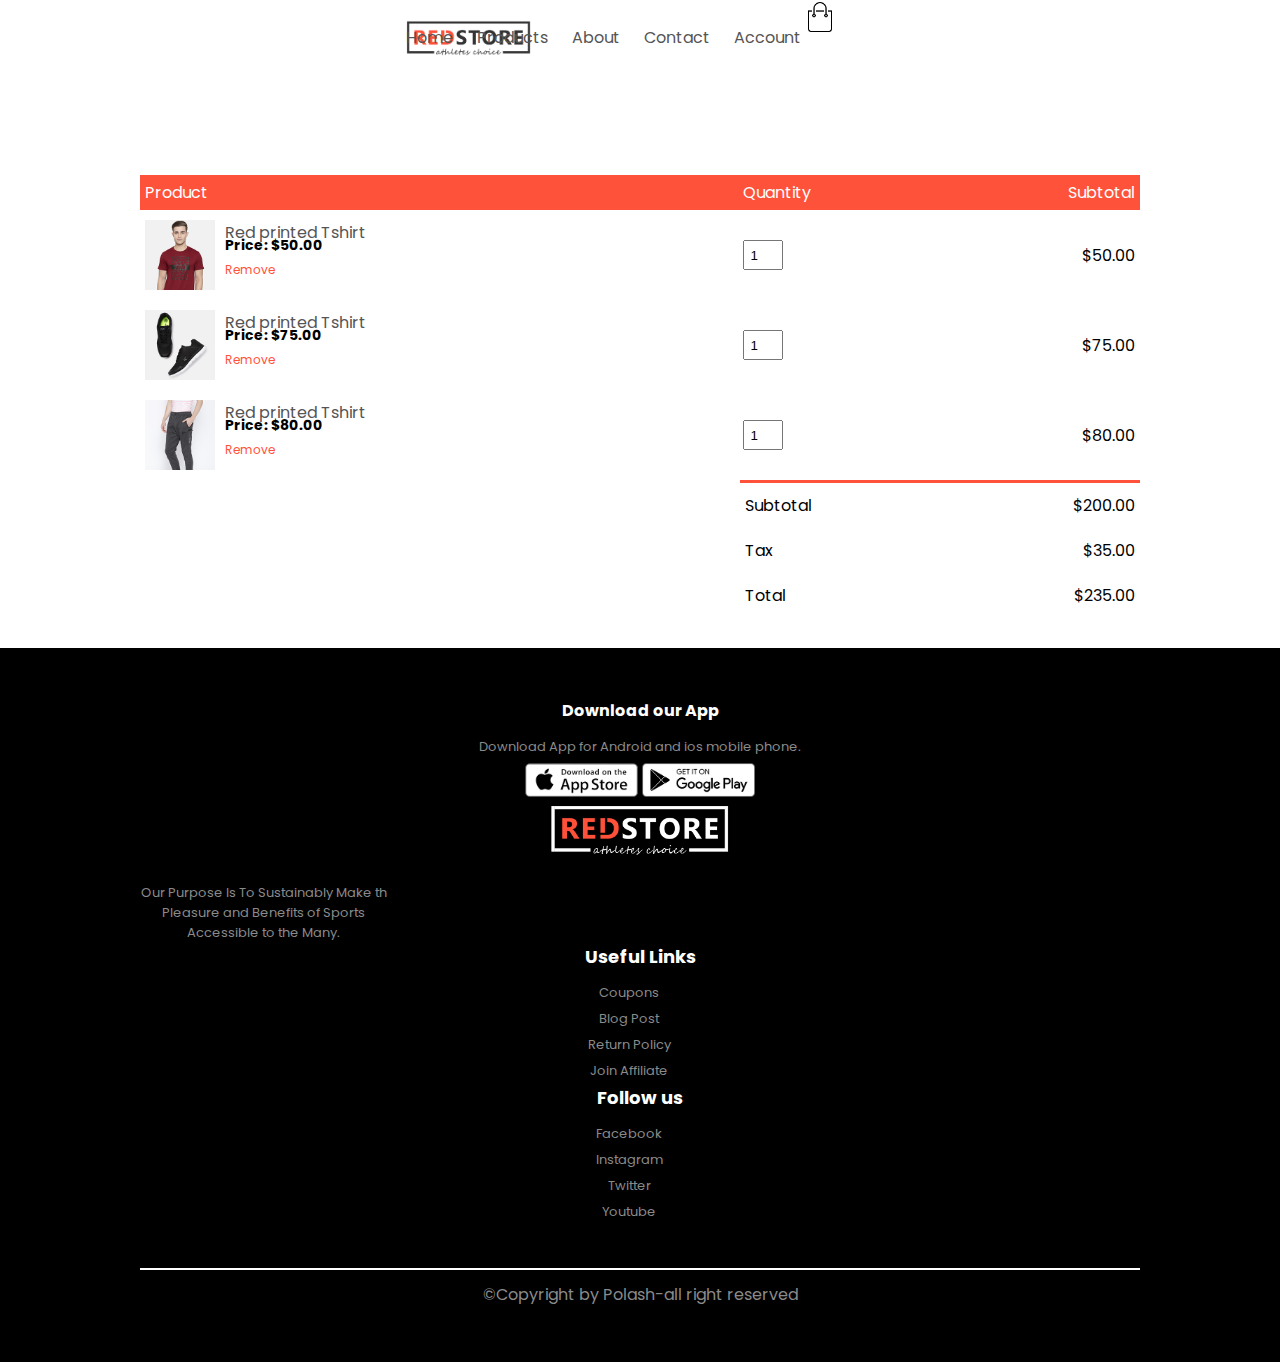
<file: img/cart.html>
<!doctype html>
<html lang="en">

<head>
    <title>RedStore | Your cart Here</title>
    <!-- Required meta tags -->
    <meta charset="utf-8">
    <meta name="viewport" content="width=device-width, initial-scale=1, shrink-to-fit=no">
    <link rel="shortcut icon" href="cart-fav.png" type="image/x-icon">
    <link rel="preconnect" href="https://fonts.googleapis.com">
    <link rel="preconnect" href="https://fonts.gstatic.com" crossorigin>
    <link
        href="https://fonts.googleapis.com/css2?family=Jost:wght@100;200;300;400;500;600;700;800;900&family=Lato:ital,wght@0,400;1,700&family=Poppins:wght@300;400;500;600;700;800&family=Work+Sans:ital,wght@0,200;0,300;0,400;0,500;0,600;0,700;0,800;0,900;1,200;1,300;1,400;1,500;1,700&display=swap"
        rel="stylesheet">

    <link rel="stylesheet" href="https://cdnjs.cloudflare.com/ajax/libs/font-awesome/4.7.0/css/font-awesome.css"
        integrity="sha512-5A8nwdMOWrSz20fDsjczgUidUBR8liPYU+WymTZP1lmY9G6Oc7HlZv156XqnsgNUzTyMefFTcsFH/tnJE/+xBg=="
        crossorigin="anonymous" referrerpolicy="no-referrer" />
    <!-- Bootstrap CSS v5.2.1 -->
    <link href="https://cdn.jsdelivr.net/npm/bootstrap@5.2.1/dist/css/bootstrap.min.css" rel="stylesheet"
        integrity="sha384-iYQeCzEYFbKjA/T2uDLTpkwGzCiq6soy8tYaI1GyVh/UjpbCx/TYkiZhlZB6+fzT" crossorigin="anonymous">
    <link rel="stylesheet" href="style.css">



</head>

<body>

    <div class="header product-page">
        <div class="container">

            <div class="logo">
               <a href="index.html"> <img src="logo.png" width="125px"></a>

            </div>

            <div class="menu">
                <ul id="menuItems">
                    <li><a href="index.html">Home</a></li>
                    <li><a href="Product.html " target="_blank">Products</a></li>
                    <li><a href="">About</a></li>
                    <li><a href="">Contact</a></li>
                    <li><a href="account.html">Account</a></li>
                </ul>
             <a href="cart.html">   <img src="cart.png" width="30px" height="30px"></a>
                <img src="menu.png" class="mnu-icon" onclick="menutoggle()">
            </div>

        </div>
    </div>

    <!-- cart page -->

    <div class="small-container shopping-cart">
        <table>
            <tr>
                <th>Product</th>
                <th>Quantity</th>
                <th>Subtotal</th>
            </tr>
            <tr>
                <td>
                    <div class="cart-info">
                        <img src="buy-1.jpg" alt="">
                        <div class="cart-content">
                            <p>Red printed Tshirt</p>
                            <h6>Price: $50.00</h6>
                            <a href="">Remove</a>
                        </div>
                    </div>
                </td>
                <td><input type="number" value="1"></td>
                <td>$50.00</td>
            </tr>
            <tr>
                <td>
                    <div class="cart-info">
                        <img src="buy-2.jpg" alt="">
                        <div class="cart-content">
                            <p>Red printed Tshirt</p>
                            <h6>Price: $75.00</h6>
                            <a href="">Remove</a>
                        </div>
                    </div>
                </td>
                <td><input type="number" value="1"></td>
                <td>$75.00</td>
            </tr>
            <tr>
                <td>
                    <div class="cart-info">
                        <img src="buy-3.jpg" alt="">
                        <div class="cart-content">
                            <p>Red printed Tshirt</p>
                            <h6>Price: $80.00</h6>
                            <a href="">Remove</a>
                        </div>
                    </div>
                </td>
                <td><input type="number" value="1"></td>
                <td>$80.00</td>
            </tr>
          
        </table>

        <div class="total-price">
            <table>
                <tr>
                    <td>Subtotal</td>
                    <td>$200.00</td>
                </tr>
                <tr>
                    <td>Tax</td>
                    <td>$35.00</td>
                </tr>
                <tr>
                    <td>Total</td>
                    <td>$235.00</td>
                </tr>
            </table>
        </div>
    </div>






    <div class="footer">
        <div class="small-container">
            <div class="row">
                <div class="col-xl-3">
                    <div class="app">
                        <h3>Download our App</h3>
                        <p>Download App for Android and ios mobile phone.</p>
                        <img src="app-store.png" alt="">
                        <img src="play-store.png" alt="">
                    </div>
                </div>

                <div class="col-xl-3">
                    <div class="redstore">
                        <img src="logo-white.png" alt="">
                        <p>Our Purpose Is To Sustainably Make th Pleasure and Benefits of Sports Accessible to the Many.
                        </p>
                    </div>
                </div>

                <div class="col-xl-3">
                    <div class="usefull">
                        <h3>Useful Links</h3>
                        <ul>
                            <li>Coupons</li>
                            <li>Blog Post</li>
                            <li>Return Policy</li>
                            <li>Join Affiliate</li>
                        </ul>
                    </div>
                </div>

                <div class="col-xl-3">
                    <div class="follow">
                        <h3>Follow us</h3>
                        <ul>
                            <li>Facebook</li>
                            <li>Instagram</li>
                            <li>Twitter</li>
                            <li>Youtube</li>
                        </ul>
                    </div>
                </div>
            </div>


            <div class="copyright">
                <p>&copy;Copyright by Polash-all right reserved</p>

            </div>
        </div>
    </div>


</body>

</html>














<!-- Bootstrap JavaScript Libraries -->
<script src="https://cdn.jsdelivr.net/npm/@popperjs/core@2.11.6/dist/umd/popper.min.js"
    integrity="sha384-oBqDVmMz9ATKxIep9tiCxS/Z9fNfEXiDAYTujMAeBAsjFuCZSmKbSSUnQlmh/jp3" crossorigin="anonymous">




</script>

<script src="https://cdn.jsdelivr.net/npm/bootstrap@5.2.1/dist/js/bootstrap.min.js"
    integrity="sha384-7VPbUDkoPSGFnVtYi0QogXtr74QeVeeIs99Qfg5YCF+TidwNdjvaKZX19NZ/e6oz" crossorigin="anonymous">
</script>


</body>

</html>
</file>
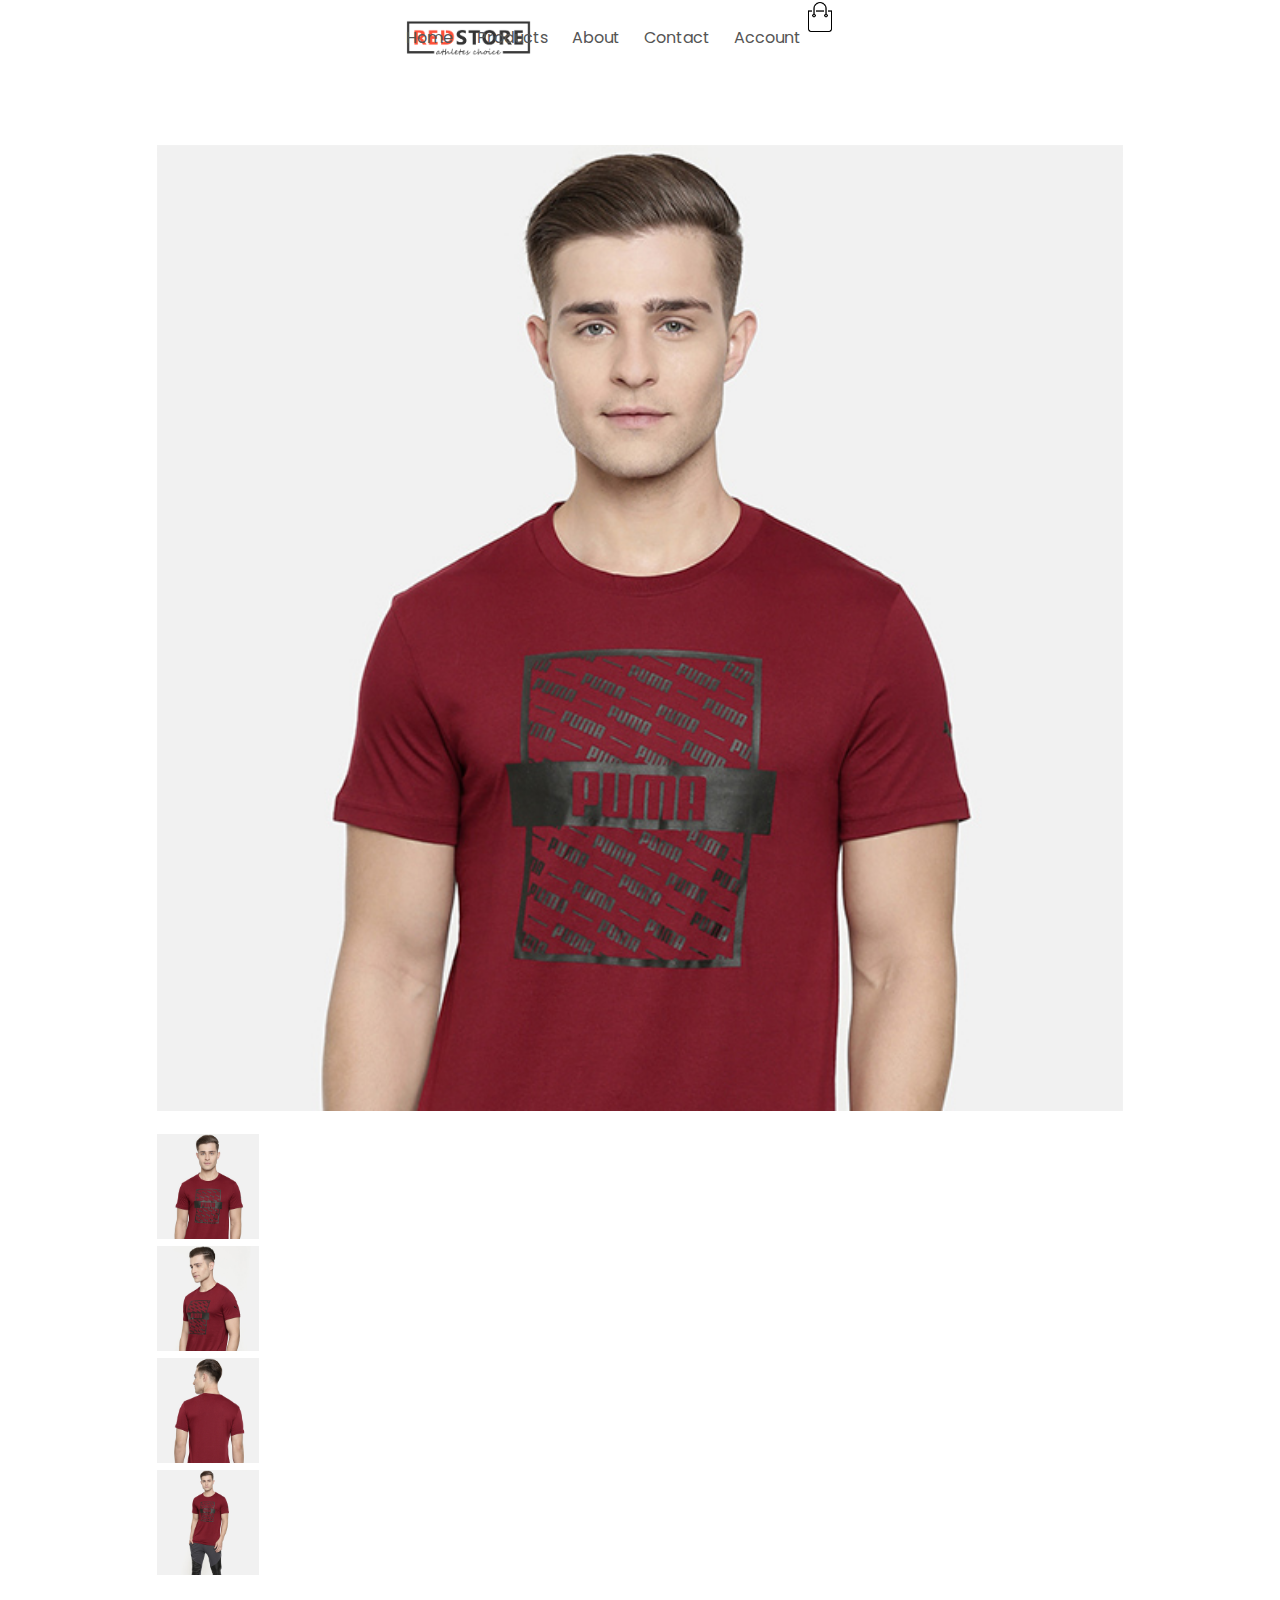
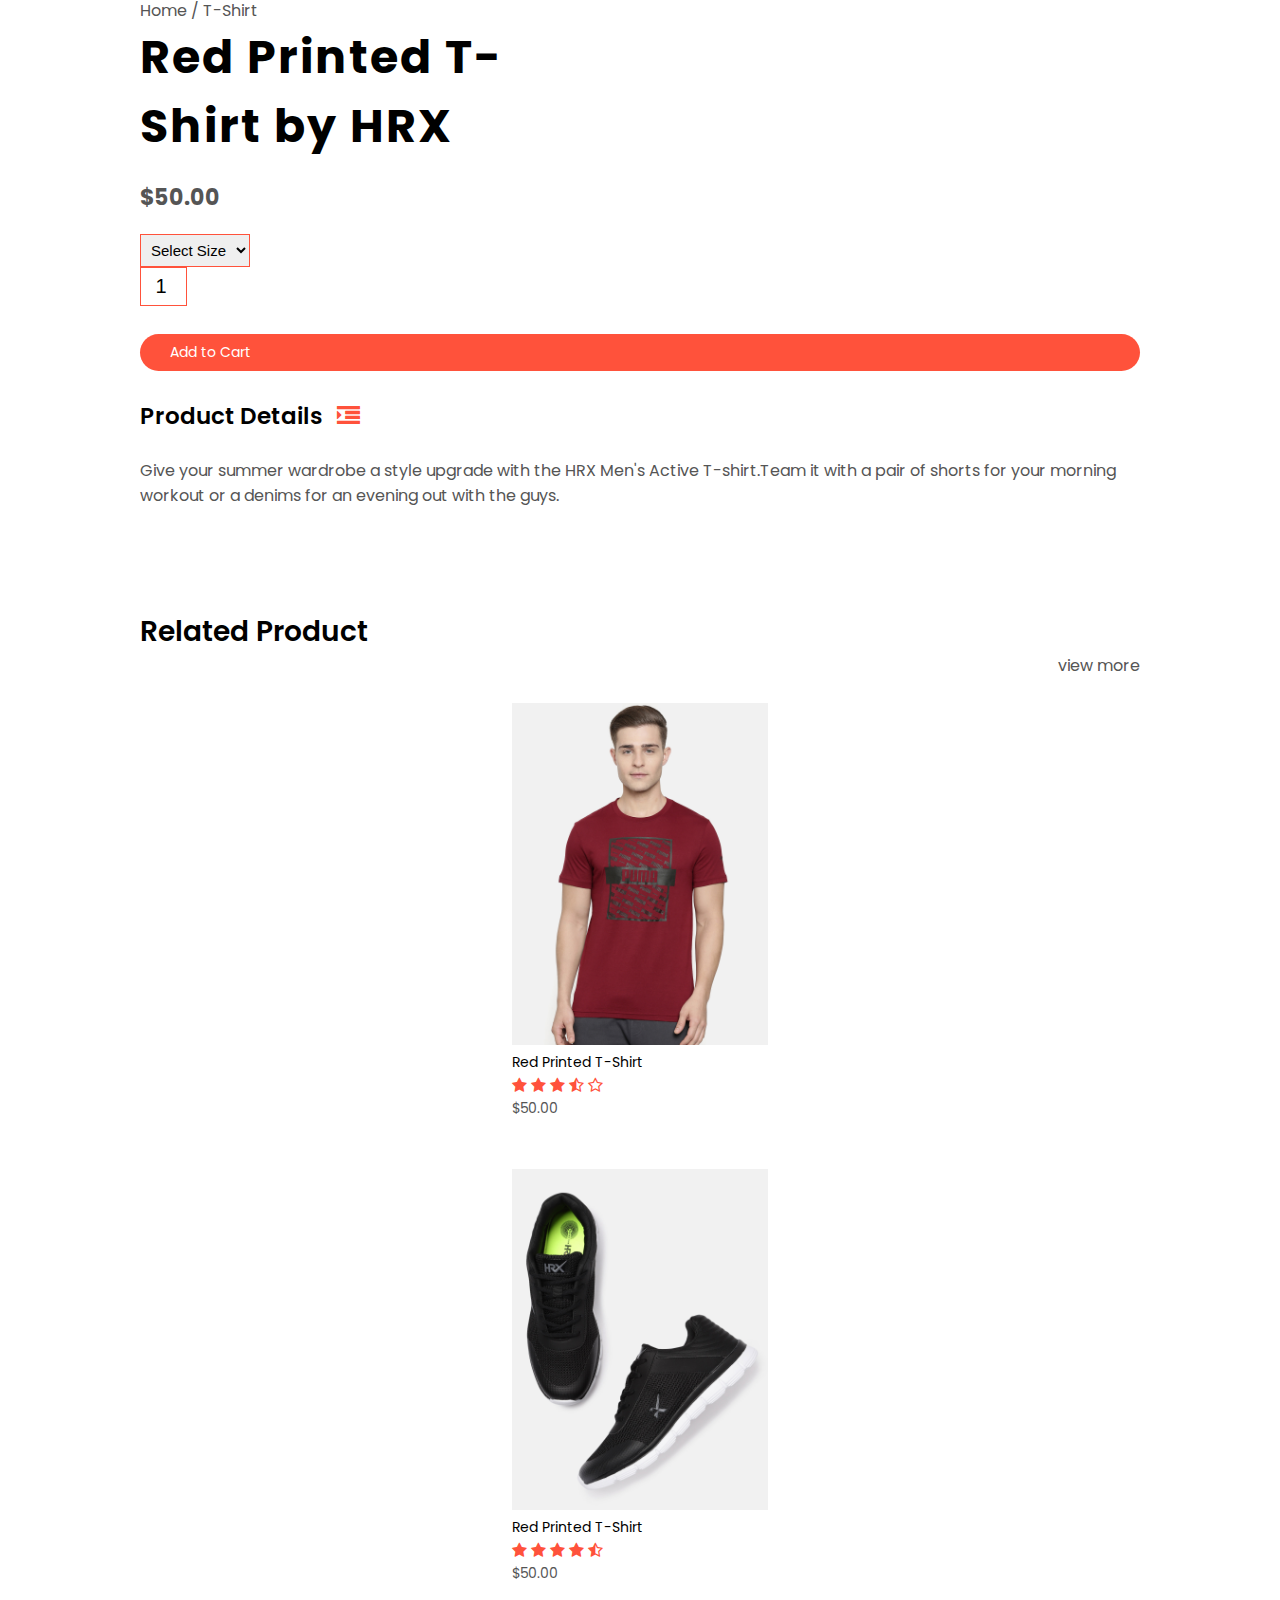
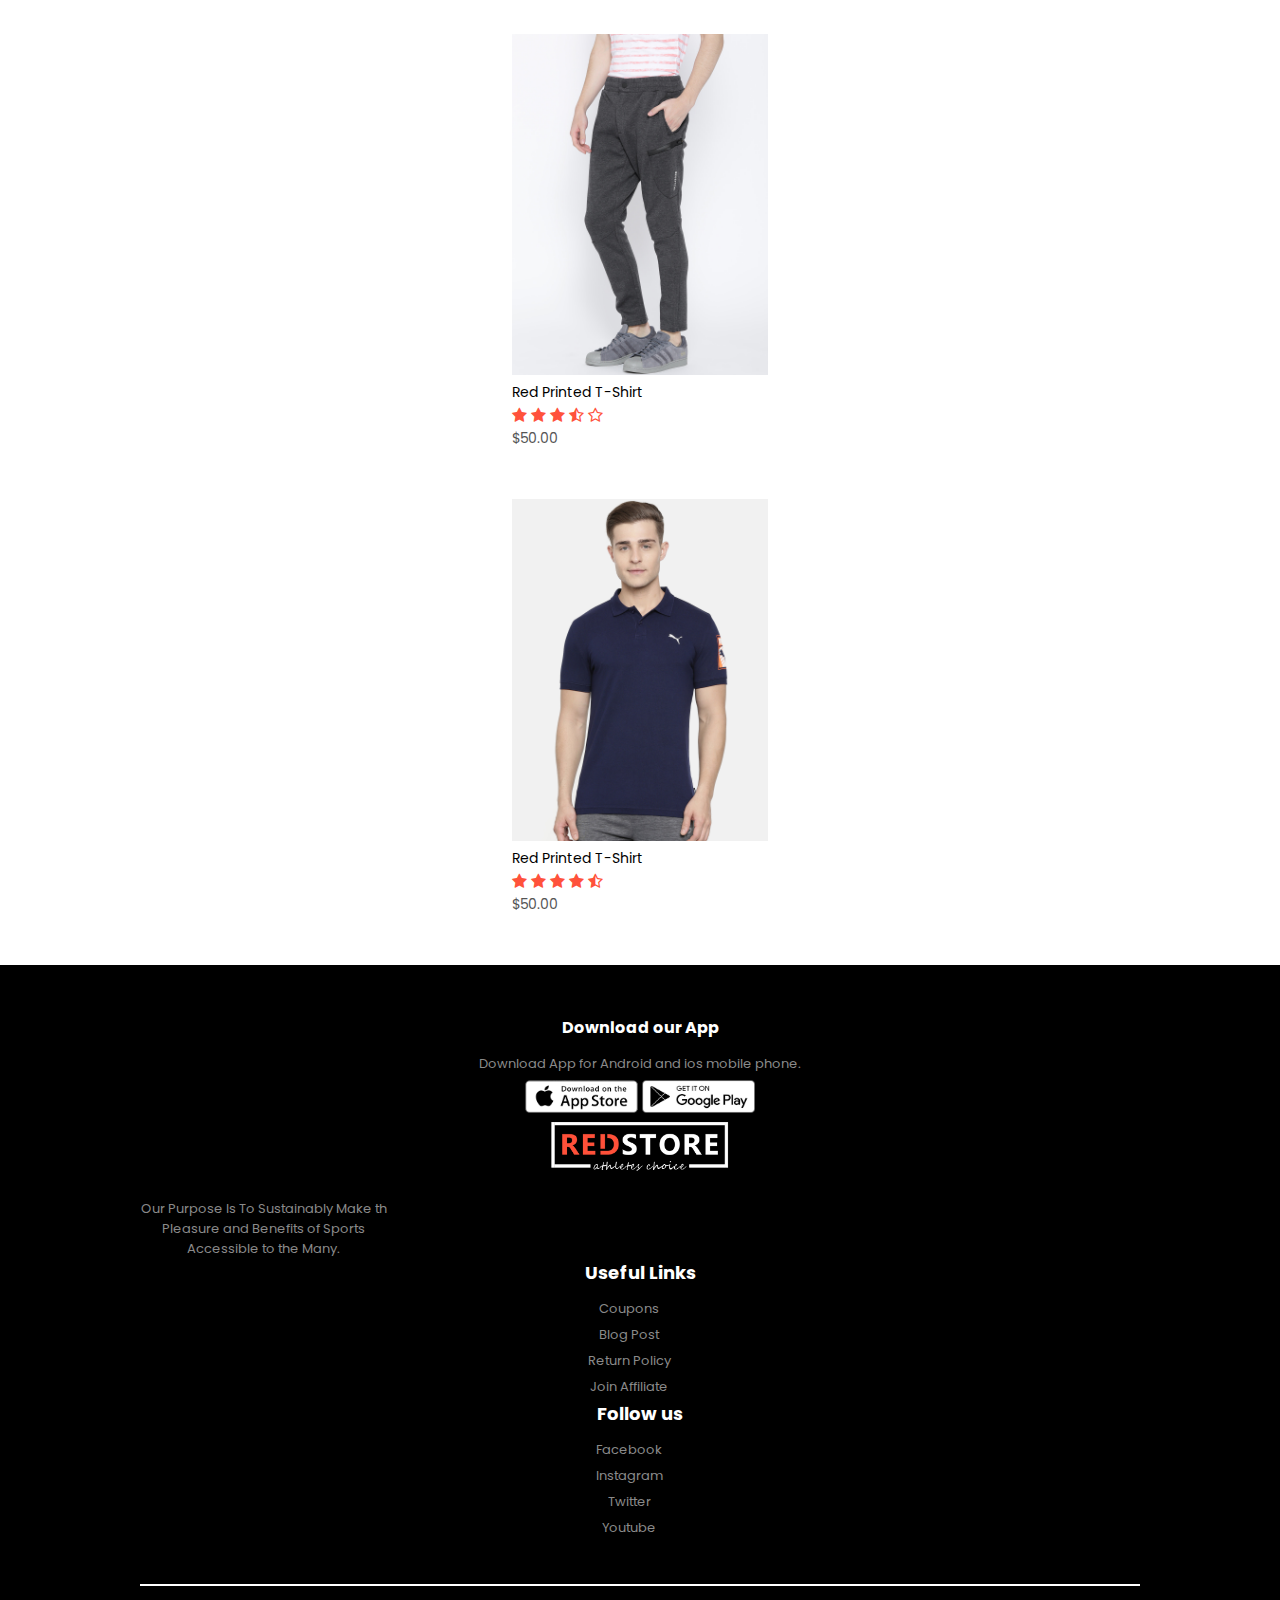
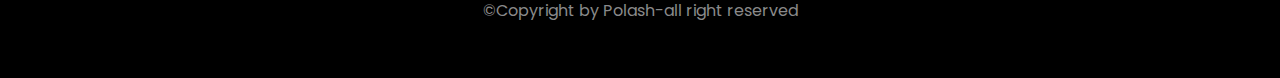
<file: img/Product-details.html>
<!doctype html>
<html lang="en">

<head>
    <title>RedStore | Product Details</title>
    <!-- Required meta tags -->
    <meta charset="utf-8">
    <meta name="viewport" content="width=device-width, initial-scale=1, shrink-to-fit=no">
    <link rel="shortcut icon" href="download.png" type="image/x-icon">
    <link rel="preconnect" href="https://fonts.googleapis.com">
    <link rel="preconnect" href="https://fonts.gstatic.com" crossorigin>
    <link
        href="https://fonts.googleapis.com/css2?family=Jost:wght@100;200;300;400;500;600;700;800;900&family=Lato:ital,wght@0,400;1,700&family=Poppins:wght@300;400;500;600;700;800&family=Work+Sans:ital,wght@0,200;0,300;0,400;0,500;0,600;0,700;0,800;0,900;1,200;1,300;1,400;1,500;1,700&display=swap"
        rel="stylesheet">

    <link rel="stylesheet" href="https://cdnjs.cloudflare.com/ajax/libs/font-awesome/4.7.0/css/font-awesome.css"
        integrity="sha512-5A8nwdMOWrSz20fDsjczgUidUBR8liPYU+WymTZP1lmY9G6Oc7HlZv156XqnsgNUzTyMefFTcsFH/tnJE/+xBg=="
        crossorigin="anonymous" referrerpolicy="no-referrer" />
    <!-- Bootstrap CSS v5.2.1 -->
    <link href="https://cdn.jsdelivr.net/npm/bootstrap@5.2.1/dist/css/bootstrap.min.css" rel="stylesheet"
        integrity="sha384-iYQeCzEYFbKjA/T2uDLTpkwGzCiq6soy8tYaI1GyVh/UjpbCx/TYkiZhlZB6+fzT" crossorigin="anonymous">
    <link rel="stylesheet" href="style.css">



</head>

<body>

    <div class="header product-page">
        <div class="container">

            <div class="logo">
               <a href="index.html"> <img src="logo.png" width="125px"></a>

            </div>

            <div class="menu">
                <ul id="menuItems">
                    <li><a href="index.html">Home</a></li>
                    <li><a href="Product.html" target="_blank">Products</a></li>
                    <li><a href="">About</a></li>
                    <li><a href="">Contact</a></li>
                    <li><a href="account.html">Account</a></li>
                </ul>
                <a href="cart.html" target="_blank"><img src="cart.png" width="30px" height="30px"></a>
                <img src="menu.png" class="mnu-icon" onclick="menutoggle()">
            </div>

        </div>
    </div>


    <!-- details section -->



    <div class="details-section">
        <div class="small-container">
            <div class="row">
                <div class="col-xl-6">
                    <img src="gallery-1.jpg" width="100%" id="productImg">

                    <div class="row small-img">
                        <div class="col-xl-3 col-sm-6 one">
                            <img src="gallery-1.jpg" width="100%" class="small-img">
                        </div>
                        <div class="col-xl-3 col-sm-6 one">
                            <img src="gallery-2.jpg" width="100%" class="small-img">
                        </div>
                        <div class="col-xl-3 one">
                            <img src="gallery-3.jpg" width="100%" class="small-img">
                        </div>
                        <div class="col-xl-3 col-sm-6">
                            <img src="gallery-4.jpg" width="100%" class="small-img">
                        </div>
                    </div>
                </div>
                <div class="col-xl-6">
                    <div class="details-content">
                        <p>Home / T-Shirt</p>
                        <h1>Red Printed T- <br> Shirt by HRX</h1>
                        <h4>$50.00</h4>
                        <select>
                            <option>Select Size</option>
                            <option>XXL</option>
                            <option>XL</option>
                            <option>Large</option>
                            <option>Medium</option>
                            <option>Small</option>
                        </select>
                        <input type="number" value="1">
                        <div class="btn">Add to Cart</div>
                        <h3>Product Details <i class="fa fa-indent"></i></h3>
                        <br>
                        <p class="product-description">Give your summer wardrobe a style upgrade with the HRX Men's
                            Active T-shirt.Team it with a
                            pair
                            of shorts for your morning workout or a denims for an evening out with the guys.</p>
                    </div>
                </div>
            </div>
        </div>
    </div>


    <div class="middle-title">
        <div class="small-container">
            <div class="row">
                <div class="col-xl-6 text-left">
                    <h2>Related Product</h2>
                </div>
                <div class="col-xl-6 text-right">
                    <p>view more</p>
                </div>
            </div>
        </div>
    </div>



    <div class="featured-product">
        <div class="small-container">
            <div class="row">
                <div class="col-xl-4 items">
                    <img src="product-1.jpg" alt="">
                    <h4>Red Printed T-Shirt</h4>
                    <div class="rating">
                        <i class="fa fa-star"></i>
                        <i class="fa fa-star"></i>
                        <i class="fa fa-star"></i>
                        <i class="fa fa-star-half-o"></i>
                        <i class="fa fa-star-o"></i>
                    </div>
                    <p>$50.00</p>
                </div>
                <div class="col-xl-4 items">
                    <img src="product-2.jpg" alt="">
                    <h4>Red Printed T-Shirt</h4>
                    <div class="rating">
                        <i class="fa fa-star"></i>
                        <i class="fa fa-star"></i>
                        <i class="fa fa-star"></i>
                        <i class="fa fa-star"></i>
                        <i class="fa fa-star-half-o"></i>
                    </div>
                    <p>$50.00</p>
                </div>
                <div class="col-xl-3 items">
                    <img src="product-3.jpg" alt="">
                    <h4>Red Printed T-Shirt</h4>
                    <div class="rating">
                        <i class="fa fa-star"></i>
                        <i class="fa fa-star"></i>
                        <i class="fa fa-star"></i>
                        <i class="fa fa-star-half-o"></i>
                        <i class="fa fa-star-o"></i>
                    </div>
                    <p>$50.00</p>
                </div>
                <div class="col-xl-4 items">
                    <img src="product-4.jpg" alt="">
                    <h4>Red Printed T-Shirt</h4>
                    <div class="rating">
                        <i class="fa fa-star"></i>
                        <i class="fa fa-star"></i>
                        <i class="fa fa-star"></i>
                        <i class="fa fa-star"></i>
                        <i class="fa fa-star-half-o"></i>
                    </div>
                    <p>$50.00</p>
                </div>

            </div>


        </div>
    </div>


    <div class="footer">
        <div class="small-container">
            <div class="row">
                <div class="col-xl-3">
                    <div class="app">
                        <h3>Download our App</h3>
                        <p>Download App for Android and ios mobile phone.</p>
                        <img src="app-store.png" alt="">
                        <img src="play-store.png" alt="">
                    </div>
                </div>

                <div class="col-xl-3">
                    <div class="redstore">
                        <img src="logo-white.png" alt="">
                        <p>Our Purpose Is To Sustainably Make th Pleasure and Benefits of Sports Accessible to the Many.
                        </p>
                    </div>
                </div>

                <div class="col-xl-3">
                    <div class="usefull">
                        <h3>Useful Links</h3>
                        <ul>
                            <li>Coupons</li>
                            <li>Blog Post</li>
                            <li>Return Policy</li>
                            <li>Join Affiliate</li>
                        </ul>
                    </div>
                </div>

                <div class="col-xl-3">
                    <div class="follow">
                        <h3>Follow us</h3>
                        <ul>
                            <li>Facebook</li>
                            <li>Instagram</li>
                            <li>Twitter</li>
                            <li>Youtube</li>
                        </ul>
                    </div>
                </div>
            </div>


            <div class="copyright">
                <p>&copy;Copyright by Polash-all right reserved</p>

            </div>
        </div>
    </div>


</body>

</html>














<!-- Bootstrap JavaScript Libraries -->
<script src="https://cdn.jsdelivr.net/npm/@popperjs/core@2.11.6/dist/umd/popper.min.js"
    integrity="sha384-oBqDVmMz9ATKxIep9tiCxS/Z9fNfEXiDAYTujMAeBAsjFuCZSmKbSSUnQlmh/jp3" crossorigin="anonymous">




</script>

<script src="https://cdn.jsdelivr.net/npm/bootstrap@5.2.1/dist/js/bootstrap.min.js"
    integrity="sha384-7VPbUDkoPSGFnVtYi0QogXtr74QeVeeIs99Qfg5YCF+TidwNdjvaKZX19NZ/e6oz" crossorigin="anonymous">
</script>


</body>

</html>
</file>
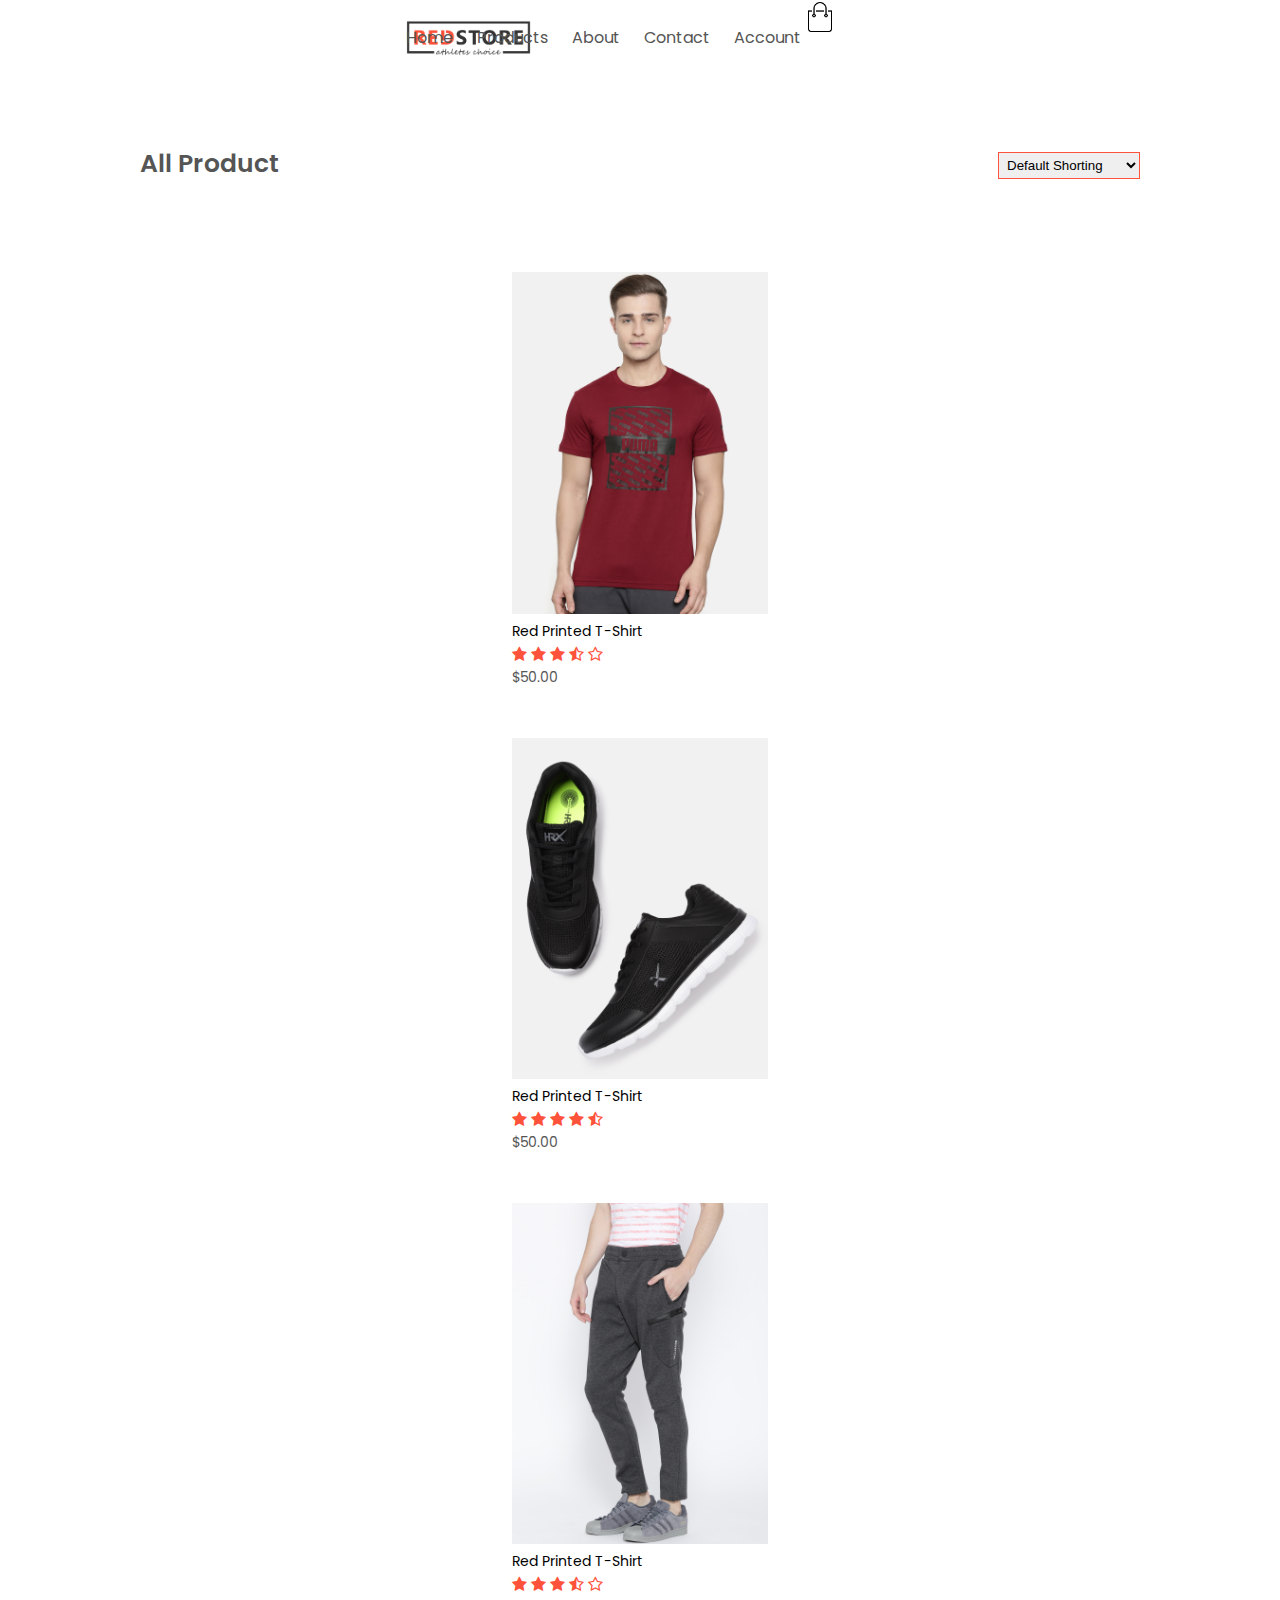
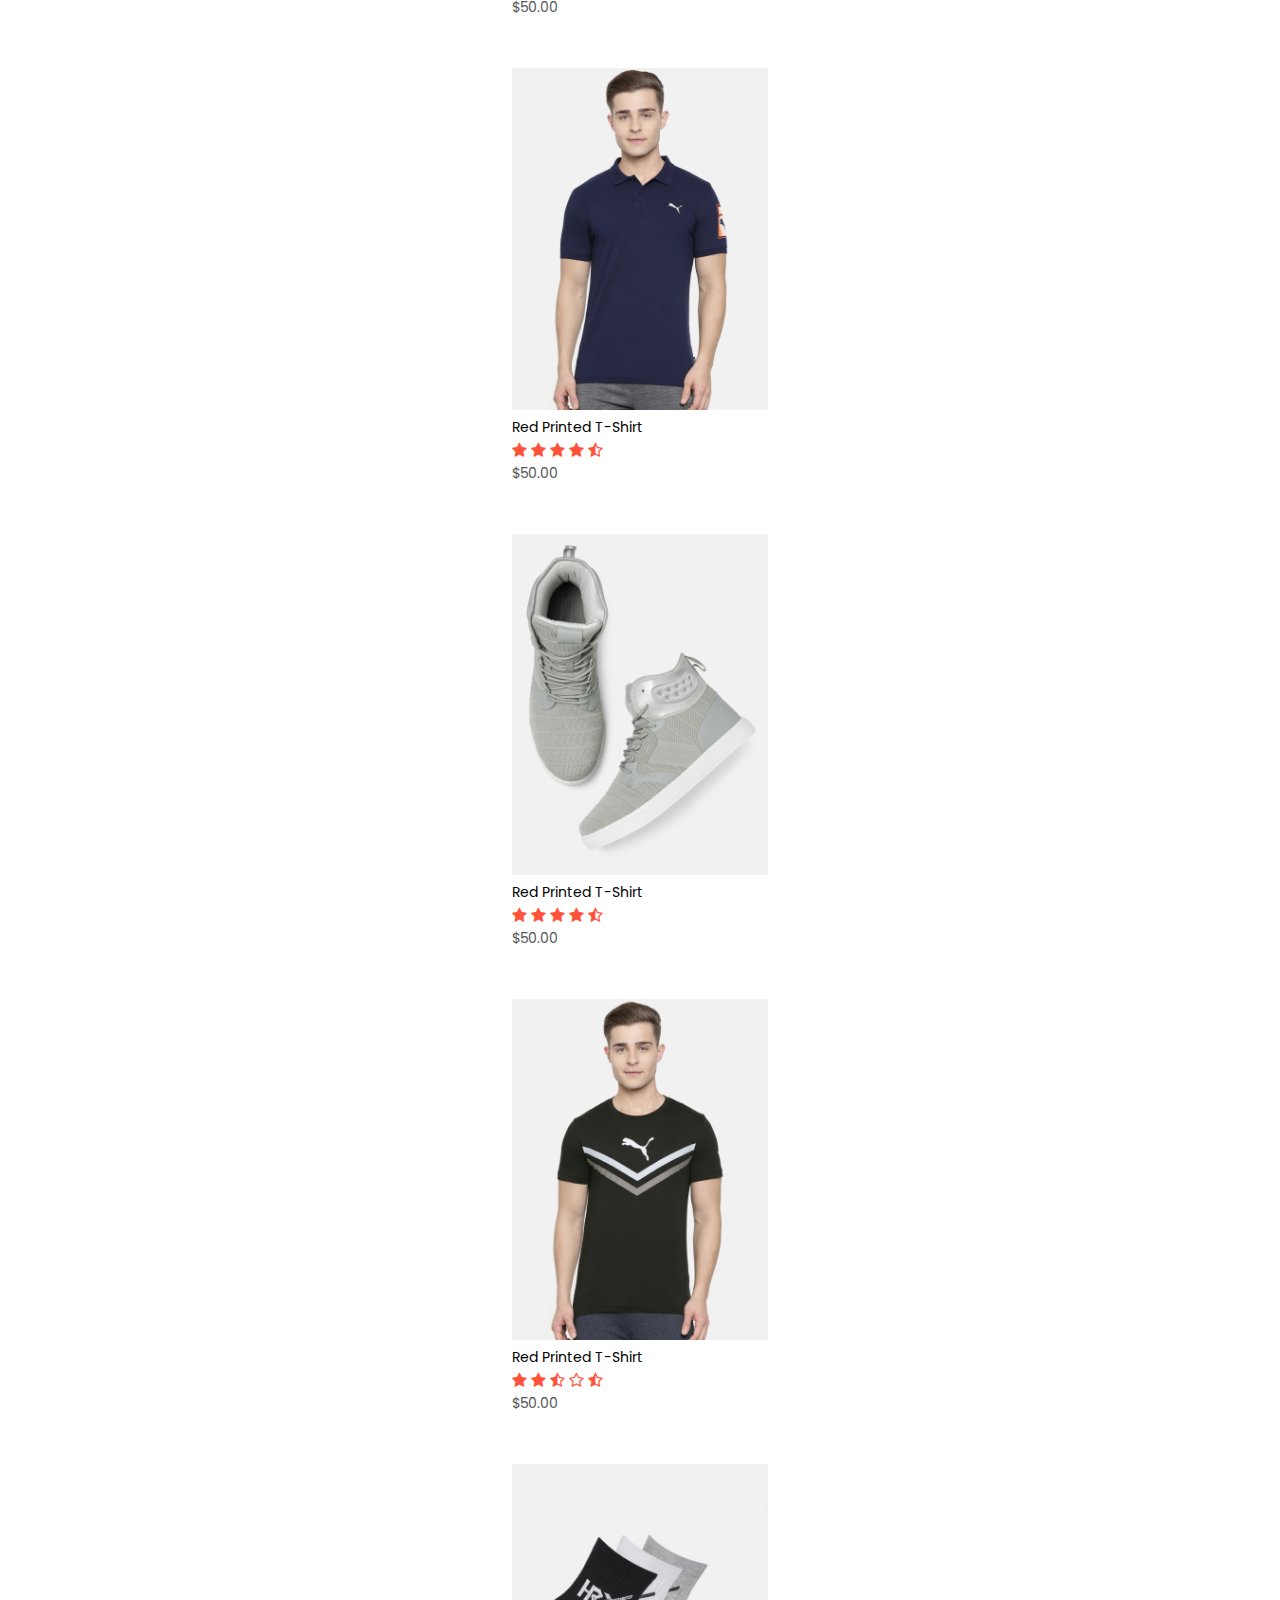
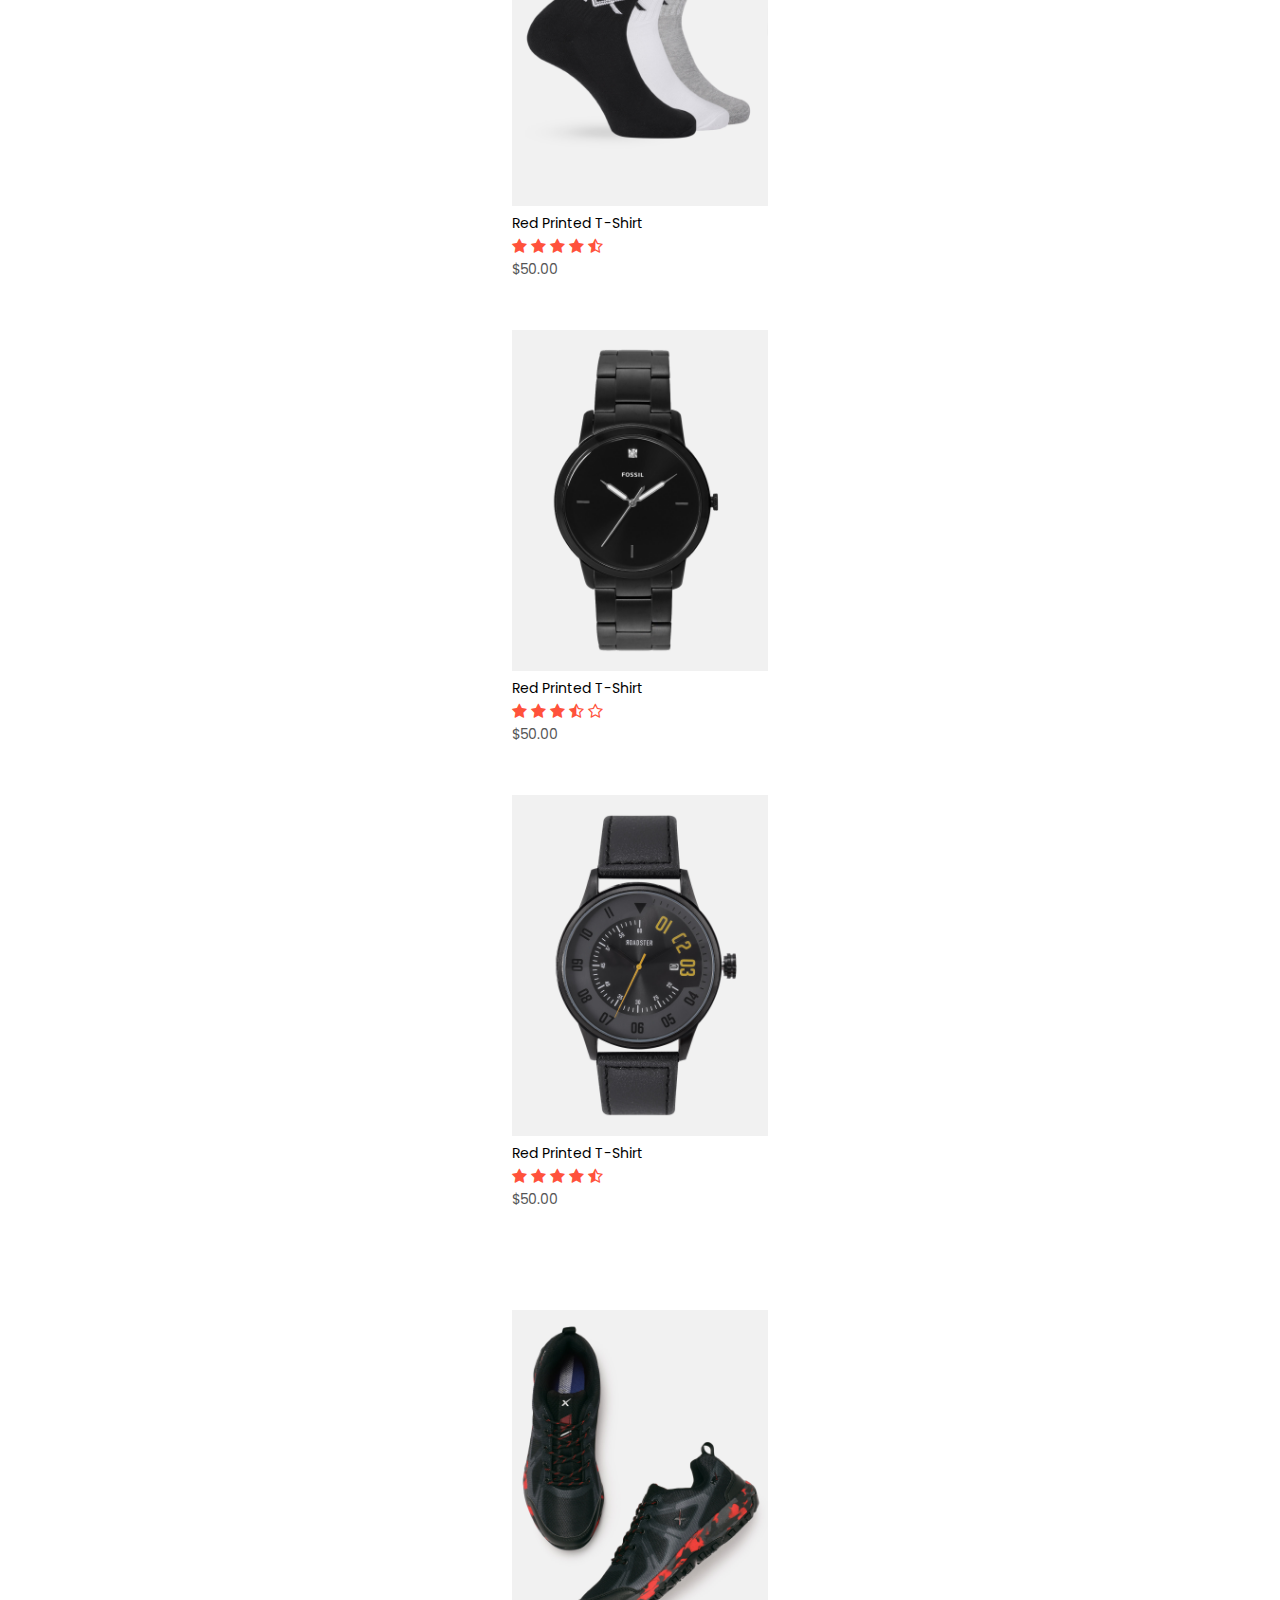
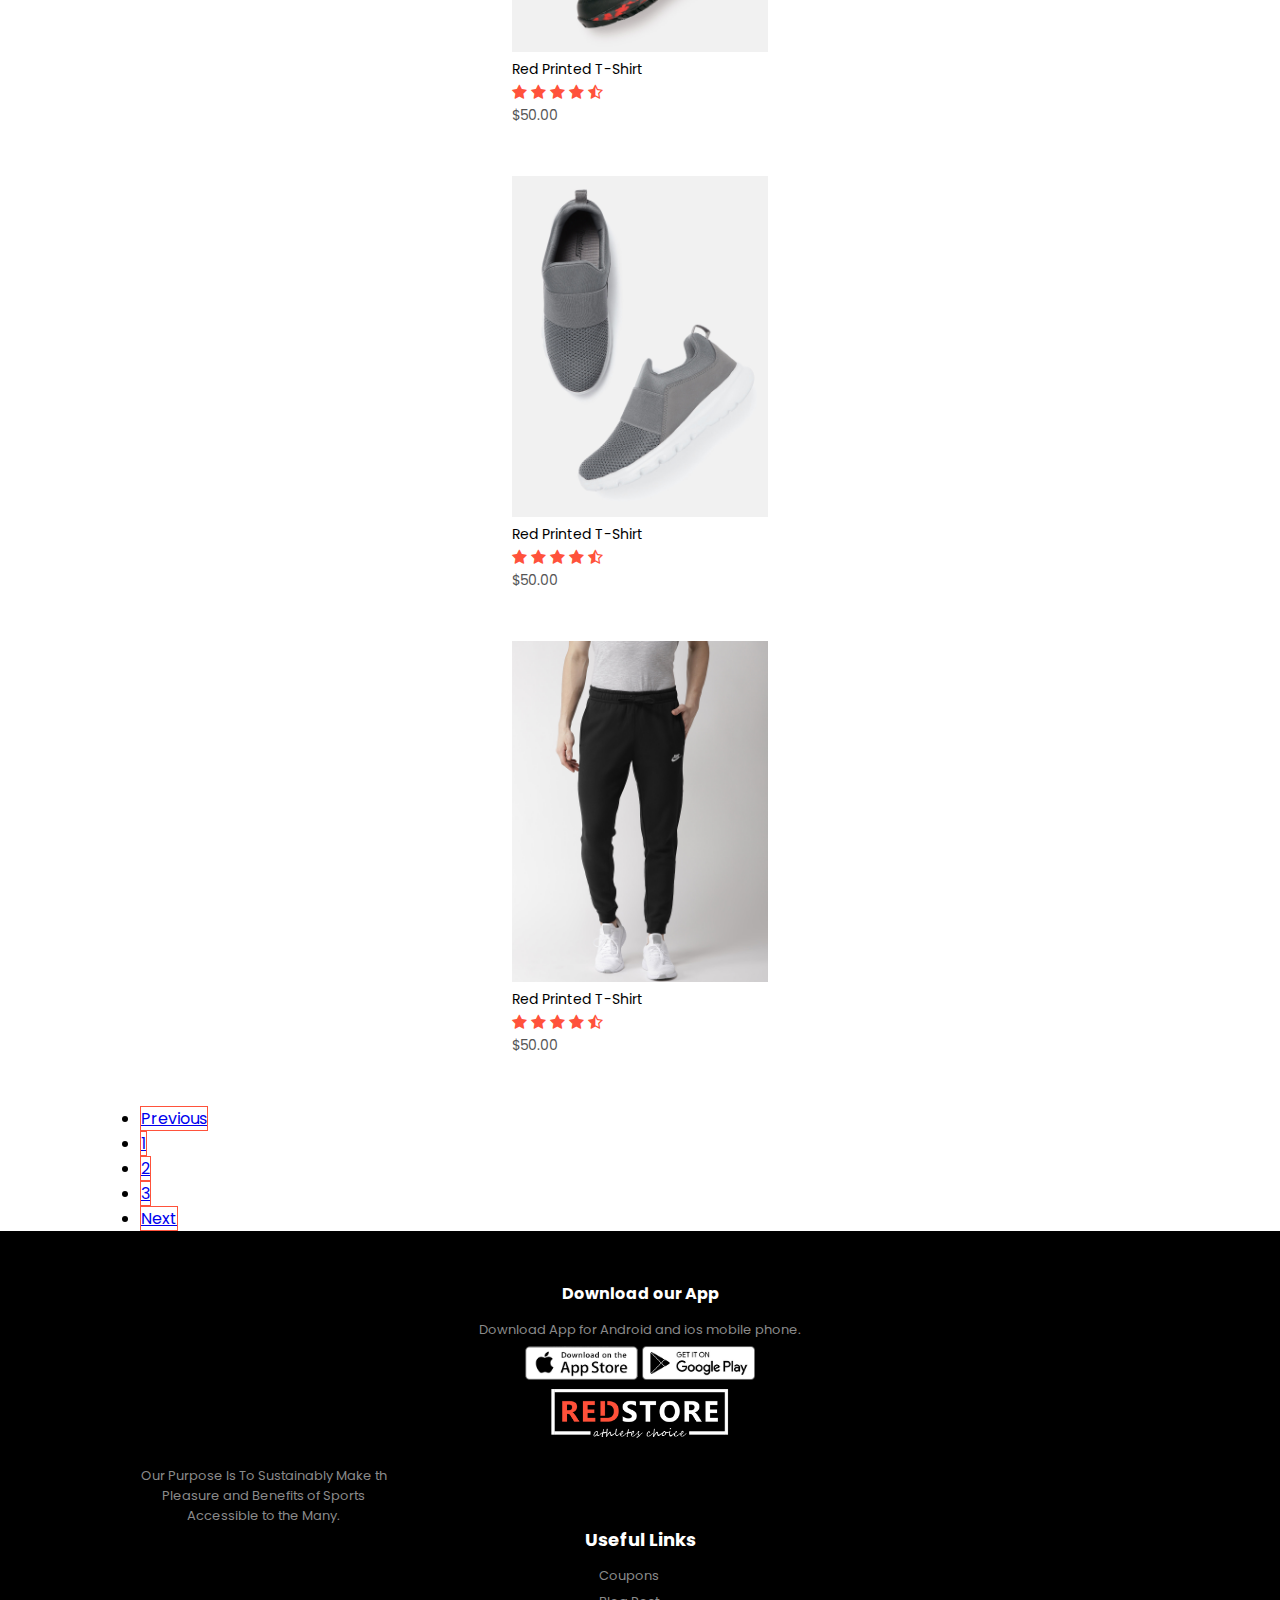
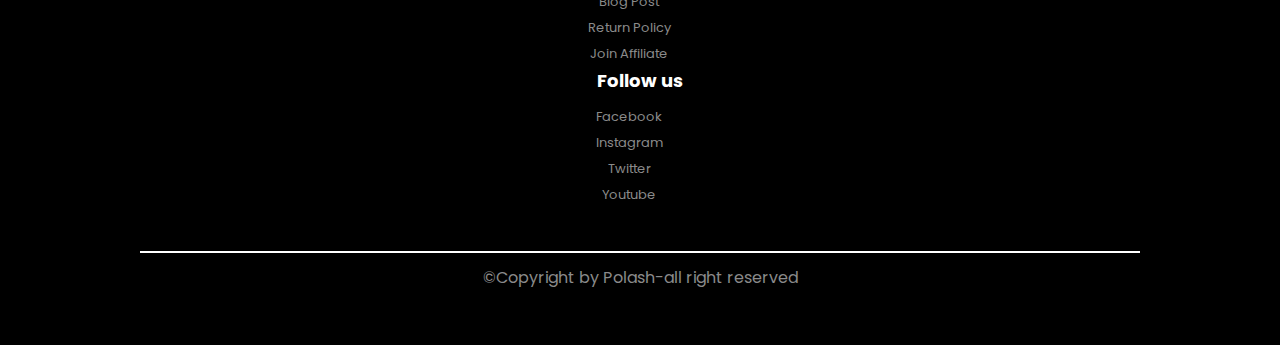
<file: img/Product.html>
<!doctype html>
<html lang="en">

<head>
    <title>RedStore | All Product</title>
    <!-- Required meta tags -->
    <meta charset="utf-8">
    <meta name="viewport" content="width=device-width, initial-scale=1, shrink-to-fit=no">
    <link rel="shortcut icon" href="product.png" type="image/x-icon">
    <link rel="preconnect" href="https://fonts.googleapis.com">
    <link rel="preconnect" href="https://fonts.gstatic.com" crossorigin>
    <link
        href="https://fonts.googleapis.com/css2?family=Jost:wght@100;200;300;400;500;600;700;800;900&family=Lato:ital,wght@0,400;1,700&family=Poppins:wght@300;400;500;600;700;800&family=Work+Sans:ital,wght@0,200;0,300;0,400;0,500;0,600;0,700;0,800;0,900;1,200;1,300;1,400;1,500;1,700&display=swap"
        rel="stylesheet">

    <link rel="stylesheet" href="https://cdnjs.cloudflare.com/ajax/libs/font-awesome/4.7.0/css/font-awesome.css"
        integrity="sha512-5A8nwdMOWrSz20fDsjczgUidUBR8liPYU+WymTZP1lmY9G6Oc7HlZv156XqnsgNUzTyMefFTcsFH/tnJE/+xBg=="
        crossorigin="anonymous" referrerpolicy="no-referrer" />
    <!-- Bootstrap CSS v5.2.1 -->
    <link href="https://cdn.jsdelivr.net/npm/bootstrap@5.2.1/dist/css/bootstrap.min.css" rel="stylesheet"
        integrity="sha384-iYQeCzEYFbKjA/T2uDLTpkwGzCiq6soy8tYaI1GyVh/UjpbCx/TYkiZhlZB6+fzT" crossorigin="anonymous">
    <link rel="stylesheet" href="style.css">



</head>

<body>

    <div class="header product-page">
        <div class="container">

            <div class="logo">
               <a href="index.html" target="_blank"> <img src="logo.png" width="125px"></a>
                
            </div>

            <div class="menu">
                <ul id="menuItems">
                    <li><a href="index.html">Home</a></li>
                    <li><a href="Product.html"> Products</a></li>
                    <li><a href="">About</a></li>
                    <li><a href="">Contact</a></li>
                    <li><a href="account.html">Account</a></li>
                </ul>
               <a href="cart.html" target="_blank"> <img src="cart.png" width="30px" height="30px"></a>
                <img src="menu.png" class="mnu-icon" onclick="menutoggle()">
            </div>

        </div>
    </div>

    <div class="featured-product">
        <div class="small-container">

            <div class="row product-row">
                <div class="col-xl-6">
                    <h2 class="product-title">All Product</h2>
                </div>
                <div class="col-xl-6">
                    <select id="select">
                        <option>Default Shorting</option>
                        <option>Short by Price</option>
                        <option> Short by popularity</option>
                        <option>Short by rating</option>
                        <option>Short by sale</option>
                    </select>
                </div>
            </div>

            <div class="row">
                <div class="col-xl-4 items">
                  <a href="Product-details.html" target="_blank">  <img src="product-1.jpg" alt=""></a>
                    <h4>Red Printed T-Shirt</h4>
                    <div class="rating">
                        <i class="fa fa-star"></i>
                        <i class="fa fa-star"></i>
                        <i class="fa fa-star"></i>
                        <i class="fa fa-star-half-o"></i>
                        <i class="fa fa-star-o"></i>
                    </div>
                    <p>$50.00</p>
                </div>
                <div class="col-xl-4 items">
                    <a href="Product-details.html" target="_blank">  <img src="product-2.jpg" alt=""></a>
                    <h4>Red Printed T-Shirt</h4>
                    <div class="rating">
                        <i class="fa fa-star"></i>
                        <i class="fa fa-star"></i>
                        <i class="fa fa-star"></i>
                        <i class="fa fa-star"></i>
                        <i class="fa fa-star-half-o"></i>
                    </div>
                    <p>$50.00</p>
                </div>
                <div class="col-xl-3 items">
                    <a href="Product-details.html" target="_blank">  <img src="product-3.jpg" alt=""></a>
                    <h4>Red Printed T-Shirt</h4>
                    <div class="rating">
                        <i class="fa fa-star"></i>
                        <i class="fa fa-star"></i>
                        <i class="fa fa-star"></i>
                        <i class="fa fa-star-half-o"></i>
                        <i class="fa fa-star-o"></i>
                    </div>
                    <p>$50.00</p>
                </div>
                <div class="col-xl-4 items">
                    <a href="Product-details.html" target="_blank">  <img src="product-4.jpg" alt=""></a>
                    <h4>Red Printed T-Shirt</h4>
                    <div class="rating">
                        <i class="fa fa-star"></i>
                        <i class="fa fa-star"></i>
                        <i class="fa fa-star"></i>
                        <i class="fa fa-star"></i>
                        <i class="fa fa-star-half-o"></i>
                    </div>
                    <p>$50.00</p>
                </div>

            </div>
            <div class="row">
                <div class="col-xl-4 items">
                    <a href="Product-details.html" target="_blank">  <img src="product-5.jpg" alt=""></a>
                    <h4>Red Printed T-Shirt</h4>
                    <div class="rating">
                        <i class="fa fa-star"></i>
                        <i class="fa fa-star"></i>
                        <i class="fa fa-star"></i>
                        <i class="fa fa-star"></i>
                        <i class="fa fa-star-half-o"></i>
                    </div>
                    <p>$50.00</p>
                </div>
                <div class="col-xl-4 items">
                    <a href="Product-details.html" target="_blank">  <img src="product-6.jpg" alt=""></a>
                    <h4>Red Printed T-Shirt</h4>
                    <div class="rating">

                        <i class="fa fa-star"></i>
                        <i class="fa fa-star"></i>
                        <i class="fa fa-star-half-o"></i>
                        <i class="fa fa-star-o"></i>
                        <i class="fa fa-star-half-o"></i>
                    </div>
                    <p>$50.00</p>
                </div>
                <div class="col-xl-3 items">
                    <a href="Product-details.html" target="_blank">  <img src="product-7.jpg" alt=""></a>
                    <h4>Red Printed T-Shirt</h4>
                    <div class="rating">
                        <i class="fa fa-star"></i>
                        <i class="fa fa-star"></i>
                        <i class="fa fa-star"></i>
                        <i class="fa fa-star"></i>
                        <i class="fa fa-star-half-o"></i>
                    </div>
                    <p>$50.00</p>
                </div>
                <div class="col-xl-4 items">
                    <a href="Product-details.html" target="_blank">  <img src="product-8.jpg" alt=""></a>
                    <h4>Red Printed T-Shirt</h4>
                    <div class="rating">
                        <i class="fa fa-star"></i>
                        <i class="fa fa-star"></i>
                        <i class="fa fa-star"></i>
                        <i class="fa fa-star-half-o"></i>
                        <i class="fa fa-star-o"></i>
                    </div>
                    <p>$50.00</p>
                </div>

            </div>
            <div class="row">
                <div class="col-xl-4 items last">
                    <a href="Product-details.html" target="_blank">  <img src="product-9.jpg" alt=""></a>
                    <h4>Red Printed T-Shirt</h4>
                    <div class="rating">
                        <i class="fa fa-star"></i>
                        <i class="fa fa-star"></i>
                        <i class="fa fa-star"></i>
                        <i class="fa fa-star"></i>
                        <i class="fa fa-star-half-o"></i>
                    </div>
                    <p>$50.00</p>
                </div>
                <div class="col-xl-4 items">
                    <a href="Product-details.html" target="_blank">  <img src="product-10.jpg" alt=""></a>
                    <h4>Red Printed T-Shirt</h4>
                    <div class="rating">
                        <i class="fa fa-star"></i>
                        <i class="fa fa-star"></i>
                        <i class="fa fa-star"></i>
                        <i class="fa fa-star"></i>
                        <i class="fa fa-star-half-o"></i>
                    </div>
                    <p>$50.00</p>
                </div>
                <div class="col-xl-3 items">
                    <a href="Product-details.html" target="_blank">  <img src="product-11.jpg" alt=""></a>
                    <h4>Red Printed T-Shirt</h4>
                    <div class="rating">
                        <i class="fa fa-star"></i>
                        <i class="fa fa-star"></i>
                        <i class="fa fa-star"></i>
                        <i class="fa fa-star"></i>
                        <i class="fa fa-star-half-o"></i>
                    </div>
                    <p>$50.00</p>
                </div>
                <div class="col-xl-4 items mb-5">
                    <a href="Product-details.html" target="_blank">  <img src="product-12.jpg" alt=""></a>
                    <h4>Red Printed T-Shirt</h4>
                    <div class="rating">
                        <i class="fa fa-star"></i>
                        <i class="fa fa-star"></i>
                        <i class="fa fa-star"></i>
                        <i class="fa fa-star"></i>
                        <i class="fa fa-star-half-o"></i>
                    </div>
                    <p>$50.00</p>
                </div>

            </div>


            <nav aria-label="Page navigation example pagination">
                <ul class="pagination justify-content-start">
                  <li class="page-item disabled">
                    <a class="page-link" href="#" tabindex="-1">Previous</a>
                  </li>
                  <li class="page-item"><a class="page-link" href="#">1</a></li>
                  <li class="page-item"><a class="page-link" href="#">2</a></li>
                  <li class="page-item"><a class="page-link" href="#">3</a></li>
                  <li class="page-item">
                    <a class="page-link" href="#">Next</a>
                  </li>
                </ul>
              </nav>
        </div>
    </div>


    <div class="footer">
        <div class="small-container">
            <div class="row">
                <div class="col-xl-3">
                    <div class="app">
                        <h3>Download our App</h3>
                        <p>Download App for Android and ios mobile phone.</p>
                        <img src="app-store.png" alt="">
                        <img src="play-store.png" alt="">
                    </div>
                </div>

                <div class="col-xl-3">
                    <div class="redstore">
                        <img src="logo-white.png" alt="">
                        <p>Our Purpose Is To Sustainably Make th Pleasure and Benefits of Sports Accessible to the Many.
                        </p>
                    </div>
                </div>

                <div class="col-xl-3">
                    <div class="usefull">
                        <h3>Useful Links</h3>
                        <ul>
                            <li>Coupons</li>
                            <li>Blog Post</li>
                            <li>Return Policy</li>
                            <li>Join Affiliate</li>
                        </ul>
                    </div>
                </div>

                <div class="col-xl-3">
                    <div class="follow">
                        <h3>Follow us</h3>
                        <ul>
                            <li>Facebook</li>
                            <li>Instagram</li>
                            <li>Twitter</li>
                            <li>Youtube</li>
                        </ul>
                    </div>
                </div>
            </div>


            <div class="copyright">
                <p>&copy;Copyright by Polash-all right reserved</p>

            </div>
        </div>
    </div>




</body>

</html>














<!-- Bootstrap JavaScript Libraries -->
<script src="https://cdn.jsdelivr.net/npm/@popperjs/core@2.11.6/dist/umd/popper.min.js"
    integrity="sha384-oBqDVmMz9ATKxIep9tiCxS/Z9fNfEXiDAYTujMAeBAsjFuCZSmKbSSUnQlmh/jp3" crossorigin="anonymous">
</script>

<script src="https://cdn.jsdelivr.net/npm/bootstrap@5.2.1/dist/js/bootstrap.min.js"
    integrity="sha384-7VPbUDkoPSGFnVtYi0QogXtr74QeVeeIs99Qfg5YCF+TidwNdjvaKZX19NZ/e6oz" crossorigin="anonymous">
</script>
</body>

</html>
</file>
<file: img/style.css>
* {
    margin: 0;
    padding: 0;
    box-sizing: border-box;
}

body {
    font-family: 'Poppins', sans-serif;
}

.container {
    max-width: 1260px;
    margin: auto;
    padding-left: 25px;
    padding-right: 25px;
}

p {
    color: #555555;
}

/* Header Section start Here */


.header {
    display: flex;
    align-items: center;
    padding: 20px;
    background: radial-gradient(#fff, #ffd6d6);
}

.logo img {
    position: relative;

}

.menu {
    flex: 1;
    text-align: right;
    margin-right: 53px;
}

.menu ul li {
    display: inline-block;
    list-style: none;
    margin-right: 20px;

}

.menu ul li a {
    text-decoration: none;
    color: #555555;

    display: inline-block;
    position: relative;
    top: -38px;
    transition: all .42s ease;
}

.menu ul li a:hover {
    color: #EE1C47;
    transform: translateX(1.1);
}

.menu img {
    position: relative;
    top: -86px;
    right: -14px;
}

.menu img:hover {
    color: #EE1C47 !important;
}

/* banner section staart */
.banner {}

.banner-content {
    margin-top: 170px;
}

.banner-content h1 {
    width: 480px;
    font-weight: 650;
    font-size: 50px;
}

.banner-content p {
    margin-top: 22px;
}

.btn {
    color: white;
    background: #ff523b;

    padding: 8px 30px;
    font-size: 14px;
    border-radius: 30px;
    margin: 28px 0;
}

.banner img {
    width: 95%;
    padding: 46px 0;
}

.btn:hover {
    background-color: #563434 !important;
    color: white !important;
}



.category {
    padding: 70px 0;
}

.small-container {
    max-width: 1050px;
    margin: auto;
    padding-left: 25px;
    padding-right: 25px;

}

.category img {
    width: 100%;
    margin-bottom: 15px;

}

.featured-product h2 {
    color: #555555;
    font-size: 25px;
    margin-bottom: 89px;
    font-weight: 550;
    position: relative;
}

.f-title::after {
    content: '';
    position: absolute;
    background: #ff532b;
    width: 80px;
    height: 5px;
    border-radius: 5px;
    bottom: 0;
    left: 50%;
    transform: translateX(-50%);
    margin-bottom: -10px;
}

.items {
    width: 256px;
    margin: 0 auto;
    margin-bottom: 50px;
    transition: 0.4s;
}

.items img {
    width: 100%;
}

.items h4 {

    font-size: 14px;
    padding: 0px 0;
    font-weight: normal;
}

.items p {
    font-size: 14px;
}

.rating .fa {
    color: #ff523b;
}

.items:hover {
    transform: translateY(-5px);
}

.last {
    margin-bottom: 100px;
}


/* smart band */

.smart-band {
    background: radial-gradient(#fff, #ffd6d6);
}

.smart-band img {
    width: 415px;
    padding: 57px 0;
}

.smart-content {
    padding: 84px 0;
}

.smart-band h4 {
    font-size: 16px;
    color: #555;
    padding: 10px 0;
}

.smart-band h2 {
    font-size: 47px;
    font-weight: 800;
    padding-bottom: 15px;
}

.smart-band p {}


.feedback-section {
    padding: 100px 0;
}


.card {
    text-align: center;
    padding: 25px 36px;
    box-shadow: 0 0 20px 0px rgba(0, 0, 0, 0.1);
    cursor: pointer;
    transition: .5s;
    height: 350px;
    margin-bottom: 10px;
}

.card:hover {
    transform: translateY(-10px);
}

.card img {
    margin: 0 auto;
    padding: 5px 0;

}

.card .top {
    text-align: center;
    padding: 15px 0;
    color: #ff523b;
    font-size: 31px;

}

.card p {
    text-align: center;
    color: #555;
    font-size: 12px;
    font-weight: normal;
}

.card h6 {
    font-size: 15px;
    color: #555;
    padding: 5px 0;
    font-weight: 480;
}

/* brand icon */


.brand-icon {
    padding: 70px 0;

}

.brand-icon img {
    filter: grayscale(100%);
    cursor: pointer;
    width: 160px;
}

.brand-icon img:hover {
    filter: grayscale(0);
}

/* footer */


.footer {
    padding-top: 70px;
    text-align: center;
    background: #000000;

    padding-top: 42px;
}

.app h3 {
    font-size: 16px;
    font-weight: 640;
    padding: 8px 0;
    color: white;
}

.app p {
    font-size: 13px;
    padding: 6px 0;
    color: #8a8a8a;
}

.app img {
    width: 113px;
}

.redstore img {
    width: 180px;
    margin-bottom: 19px;
    color: white;
}

.redstore p {
    font-size: 13px;
    width: 247px;
    color: #8a8a8a;
}

.usefull h3 {
    font-size: 18px;
    font-weight: 640;
    margin-bottom: 10px;
    color: white;
}

.usefull ul li {
    list-style: none;
    color: #555;
    font-size: 13px;
    padding: 3px 0;
    margin-left: -22px;
    color: #8a8a8a;
    cursor: pointer;
    transition: .4s;
}

.usefull ul li:hover {
    color: #EE1C47;
    transform: scaleX(1.1)
}

.follow h3 {
    font-size: 18px;
    font-weight: 640;
    margin-bottom: 10px;
    color: white;
}

.follow ul li {
    list-style: none;
    color: #555;
    font-size: 13px;
    padding: 3px 0;
    margin-left: -22px;
    color: #8a8a8a;
    cursor: pointer;
    transition: .4s;
}

.follow ul li:hover {

    color: #EE1C47;
    transform: scaleX(1.1)
}

.copyright {
    padding: 43px 0;
}

.copyright p {
    border-top: 2px solid #fff;
    color: #8a8a8a;
    padding: 12px 0;
    font-weight: normal;
}

.mnu-icon {
    width: 28px;
    margin-left: 20px;
    display: none;
}


/* product page css */

.product-page {
    background: none;
}

.product-row {}

#select {
    float: right;
    border: 1px solid #ff523b;
    padding: 4px;
}

#select:focus {
    outline: none;
}


a.page-link:hover {
    background: #ff523b;
    color: white;
}


a.page-link {
    border: 1px solid #ff523b;
    margin-bottom: 19px;
    margin-top: -65px;

}

/* product responsive */

@media only screen and (max-width:1300px) {

    #select {
        /* margin-top: -27px; */
        position: relative;
        top: -120px;
    }

    .pagination {
        margin-top: 20px;
    }

    .product-title {
        text-align: left;
    }
}

/* responsive */

@media only screen and (max-width: 800px) {

    .menu ul li {
        display: none;
    }

    .mnu-icon {
        display: block;
        margin-left: 103%;
        margin-top: -27px;
        cursor: pointer;

    }

    .menu img {
        top: -50px;
    }
}


@media only screen and (max-width: 600px) {
    .row {
        text-align: center;
    }

    .redstore p {
        padding: 7px 0;
        margin: 0 auto;
    }

    .app img {
        margin-bottom: 15px;
    }
}






/* product details page css */

.details-section {
    padding-bottom: 78px;

}

.details-section img {
    padding: 0 17px;
}

.details-content {}

.details-content p {
    color: #555;
}

.details-content h1 {
    font-weight: 700;
    letter-spacing: 2px;
    font-size: 46px;
    cursor: pointer;
}

.details-content h4 {
    margin: 20px 0;
    font-weight: bold;
    font-size: 22px;
    cursor: pointer;
    color: #555;
}

.details-content select {
    font-size: 15px;
    display: block;
    padding: 6px;
    margin-top: 20px;
    border-color: #ff523b;
}

.details-content select:focus {
    outline: none;
}

.details-content input {
    width: 47px;
    height: 39px;
    text-align: center;
    padding-left: 10px;
    font-size: 20px;
    margin-right: 10px;
    border: 1px solid #ff523b;
}

.details-content input:focus {
    outline: none;
}

.details-content .fa {
    color: #ff523b;
    margin-left: 10px;
}

.details-content btn {}

.details-content h3 {
    cursor: pointer;
    font-size: 23px;
    font-weight: 560;
}

.middle-title {

    padding: 25px 0;
}

.middle-title p {
    text-align: right;
}

.middle-title p:hover {
    text-decoration: underline;
    text-decoration-color: #ff523b;
}

.middle-title h2 {
    font-size: 28px;
    font-weight: 520;
}

.small-img {
    padding: 16px 0;
}

.small-img img {
    width: 136px;
    height: 105px;
}

.one {
    width: 118px;
}


/* details responsive */

@media only screen and (max-width:640px) {
    .details-section .row {
        text-align: left;
    }

    .row {
        text-align: center;
    }

    .small-img img {
        margin-bottom: 10px;
        margin: 0 auto;
    }

    .cart-info p {
        display: none;
    }
}

/* shopping-cart */

.shopping-cart {
    margin: 30px auto;
}

table {
    width: 100%;
    border-collapse: collapse;
}

.cart-info {
    display: flex;
    flex-wrap: wrap;
}

th {
    text-align: left;
    background: #ff523b;
    color: #fff;
    font-weight: normal;
    padding: 5px;
}

td {
    padding: 10px 5px;
}

td input {
    width: 40px;
    height: 30px;
    padding: 5px;
}

td a {
    color: #ff523b;
    text-decoration: none;
    font-size: 12px;
}

td img {
    width: 70px;
    height: 70px;
    margin-right: 10px;
}

.cart-content h6 {
    margin-top: -10px;
    font-size: 14px;
}

.total-price {
    display: flex;
    justify-content: flex-end;
}

.total-price table {
    border-top: 3px solid #ff523b;
    width: 100%;
    max-width: 400px;
}

td:last-child {
    text-align: right;
}

th:last-child {
    text-align: right;
    ;
}


/* -----------account section---------------- */
.account-section {
    background: radial-gradient(#fff, #ffd6d6);
    margin-top: -69px;
}

.form {
    height: 373px;
    margin-top: 181px;
    width: 292px;
    padding-top: 20px;
    top: 30px;
    background: white;
    box-shadow: 0 0 20px 0px rgba(0, 0, 0, 0.1);
    position: relative;
    text-align: center;
    margin: auto;
    padding: 20px 0;
}

.content {
    padding: 97px 0;
}

.form span {
    width: 100px;
    display: inline-block;
    font-weight: bold;
    padding: 0 10px;
    color: #555;
    cursor: pointer;


}

.form-btn {
    display: inline-block;
}

.form form {
    max-width: 300px;
    padding: 0 20px;
    position: absolute;
    top: 76px;
}

form input {
    width: 100%;
    height: 30px;
    margin: 10px 0;
    padding: 0 10px;
    border: 1px solid #ccc;
}

form .btn {
    width: 100%;
    border: none;
    margin: 10px 0;
    cursor: pointer;
}

#regForm .btn {
    margin-top: 13px;
}

form input:focus {
    outline: none;
}

form a {
    font-size: 12px;
}

#indicator {
    width: 83px;
    border: none;
    background: #ff523b;
    opacity: 1;
    height: 4px;
    margin-top: 2px;
    transform: translateX(115px);
}
</file>
